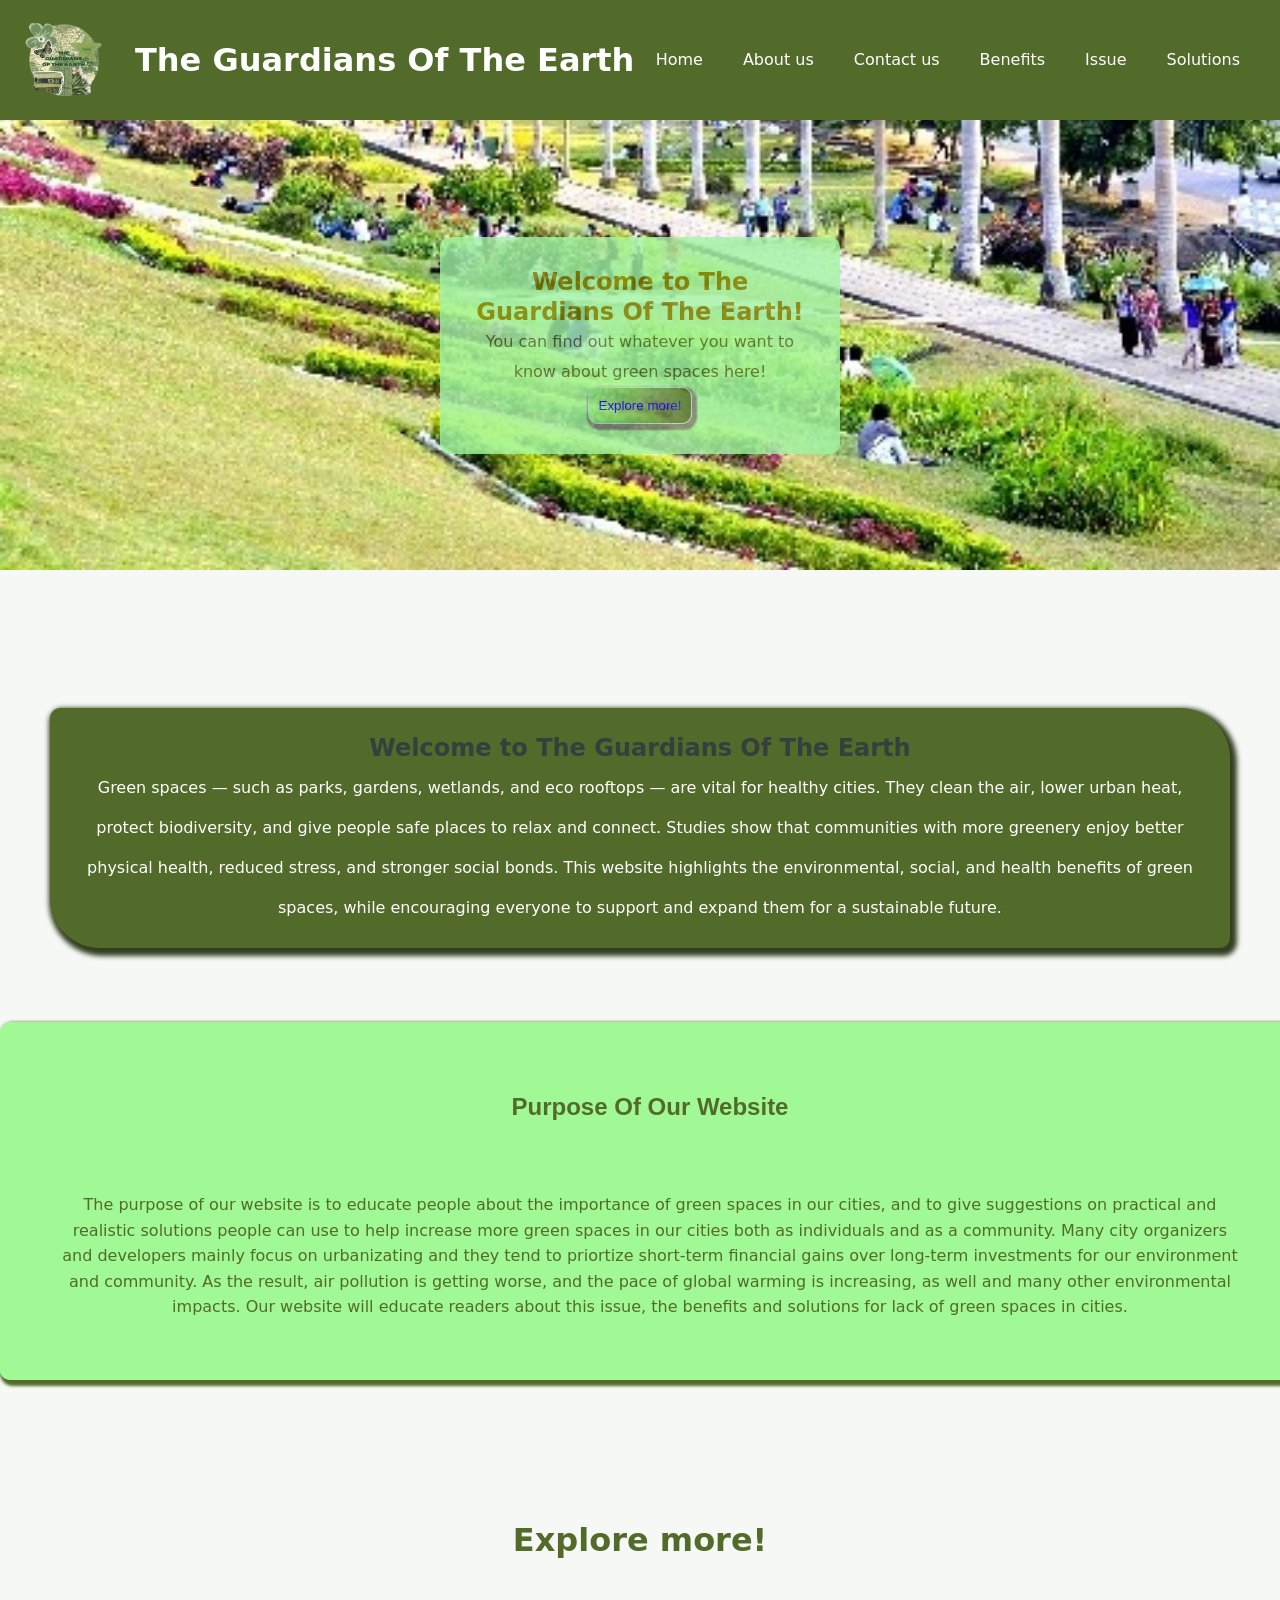
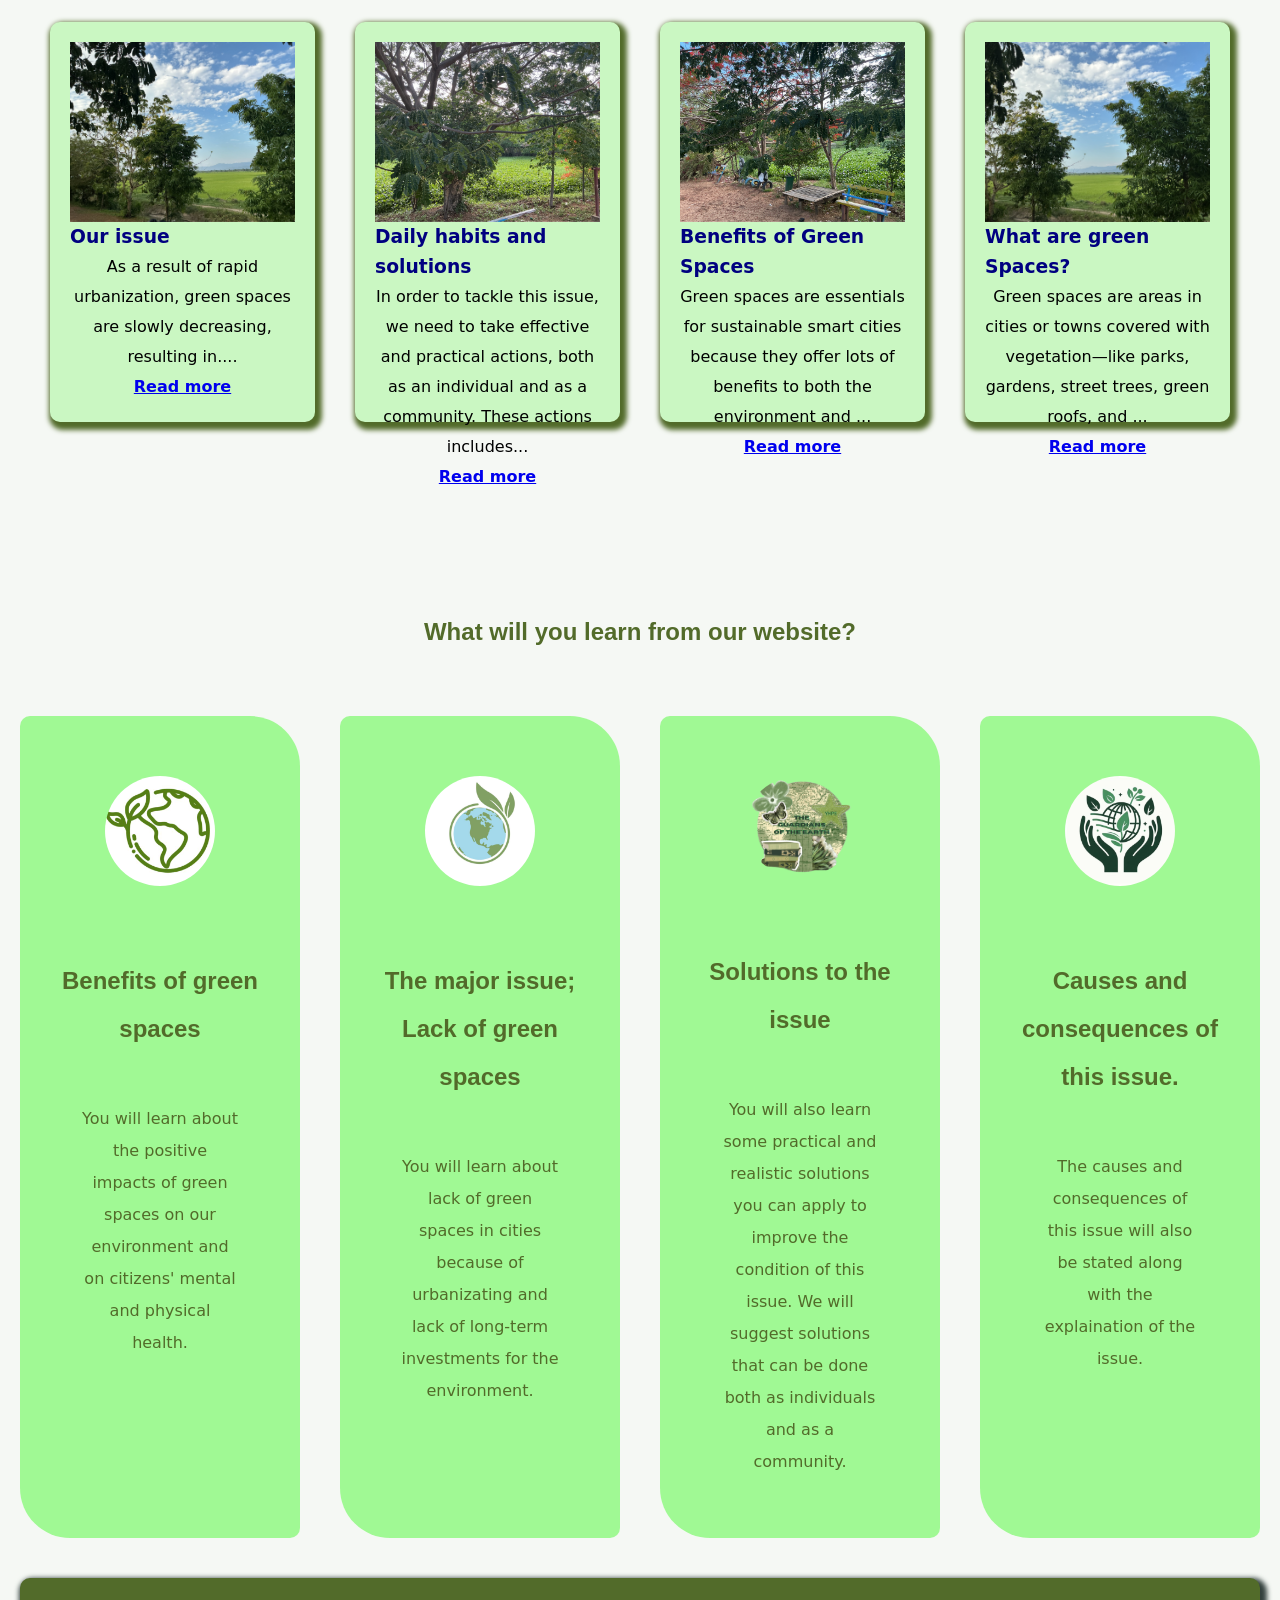
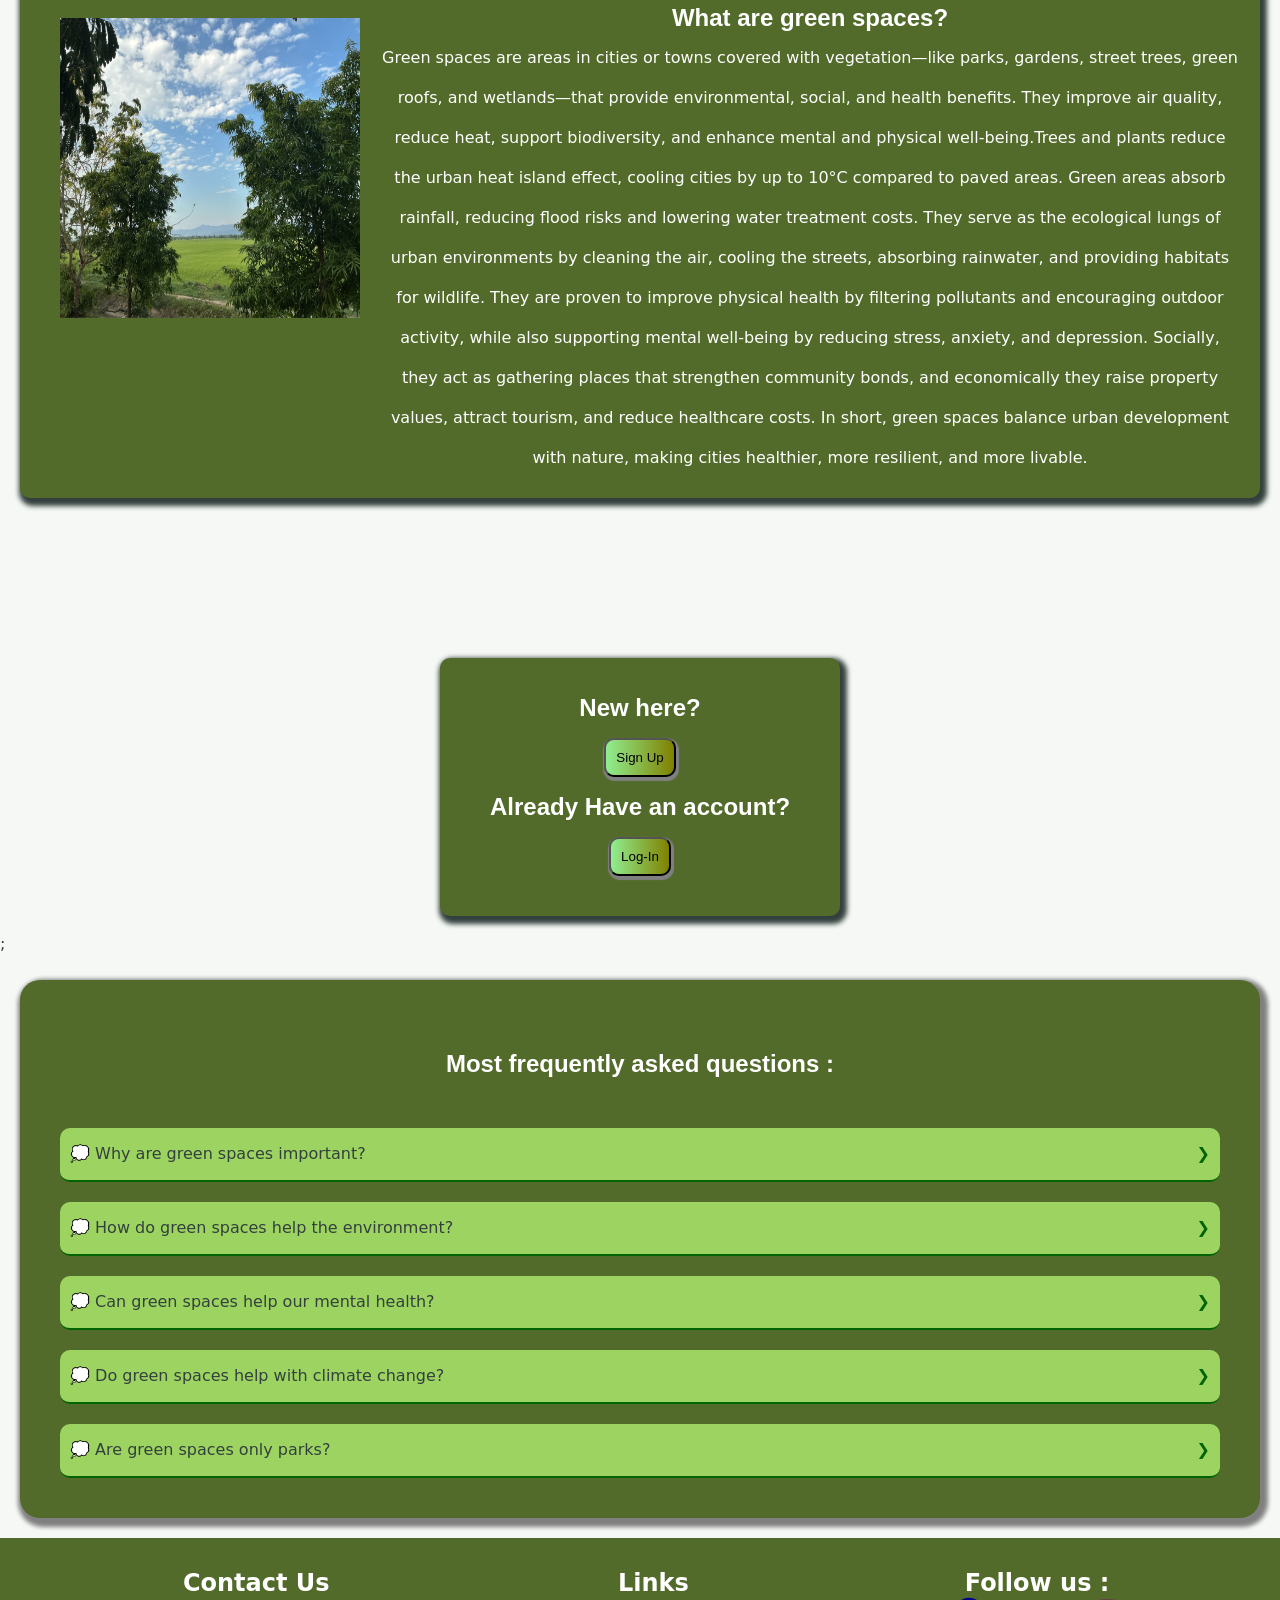
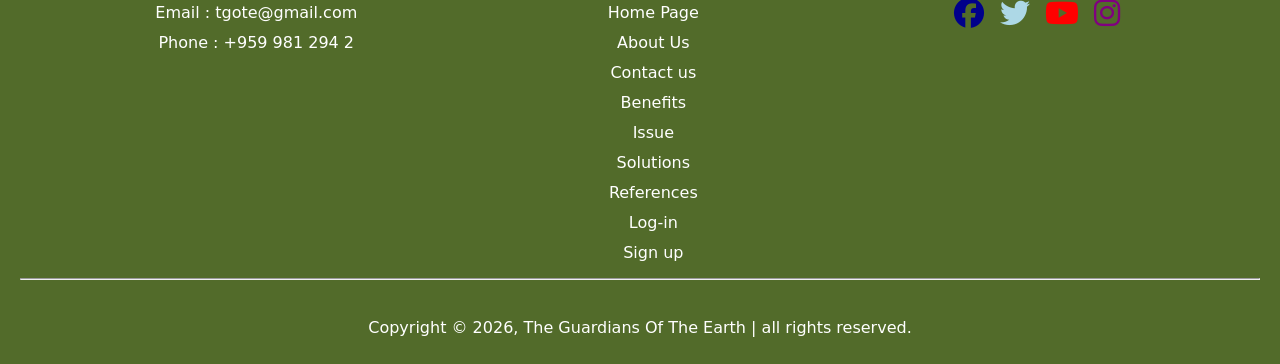
<file: index.html>
<!DOCTYPE html>
<html lang="en">
<head>
    <meta charset="UTF-8">
    <meta name="viewport" content="width=device-width, initial-scale=1.0">
    <title>Home Page</title>
    <link rel="stylesheet" href="style.css">
    <link rel="stylesheet" href="https://cdnjs.cloudflare.com/ajax/libs/font-awesome/6.5.0/css/all.min.css">
</head>
<body>
    <!--Header-->
    <div class="header">
        <div class="header-logo">
            <img src="images/Screenshot_2026-05-04_095902-removebg-preview.png" alt="logo">
            <h1>The Guardians Of The Earth</h1>
        </div>
        <!--Hamburger menu, checkbox-->
        <input type="checkbox" id="menu-check">
        <label for="menu-check" class="header-menu-icon">☰</label>
        <!--Hamburger menu ends-->
        <ul class="header-menu" type="none">
            <li><a href="#">Home</a></li>
            <li><a href="about_us.html">About us</a></li>
            <li><a href="contact_us.html">Contact us</a></li>
            <li><a href="benefits.html">Benefits</a></li>
            <li><a href="issue.html">Issue</a></li>
            <li><a href="daily_habits.html">Solutions</a></li>
        </ul>
    </div>
    <!--Header end-->
    <!--Content-->
    <div class="homepage-hero-container">
        <div class="homepage-hero-content">
            <h2>Welcome to The Guardians Of The Earth!</h2>
            <p>You can find out whatever you want to know about green spaces here! </p>
            <button><a href="#homepage-article">Explore more!</a></button>

        </div>
    </div>
    <br>
    <br>
    <br>
    <br>
    <div class="homepage-content">
        <section class="homepage-section">
            <article class="homepage-article" id="homepage-article">
                <h2>Welcome to The Guardians Of The Earth</h2>
                <p>Green spaces — such as parks, gardens, wetlands, and eco rooftops — are vital for healthy cities. They clean the air, lower urban heat, protect biodiversity, and give people safe places to relax and connect. Studies show that communities with more greenery enjoy better physical health, reduced stress, and stronger social bonds. This website highlights the environmental, social, and health benefits of green spaces, while encouraging everyone to support and expand them for a sustainable future.</p>
            </article>
        </section>
        <br>
        <br>
        <div class="homepage-container-ttp">
            <h2>Purpose Of Our Website</h2>
            <p>The purpose of our website is to educate people about the importance of green spaces in our cities, and to give suggestions on practical and realistic solutions people can use to help increase more green spaces in our cities both as individuals and as a community. Many city organizers and developers mainly focus on urbanizating and they tend to priortize short-term financial gains over long-term investments for our environment and community. As the result, air pollution is getting worse, and the pace of global warming is increasing, as well and many other environmental impacts. Our website will educate readers about this issue, the benefits and solutions for lack of green spaces in cities. 
            </p>
        </div>
        <br>
        <br>
        <br>
        <br>
        <h2 class="homepage-h2">Explore more!</h2>
        <div class="homepage-container-two">
            <!--<figure class="homepage-card">
            <img src="images/Image (32).jpg" alt="dd">
            <h2>Our issue</h2>
            <p>As a result of rapid urbanization, green spaces are slowly decreasing, resulting in...</p> <a href="issue.html"><h4>Read more</h4></a>
            </figure>-->
            <figure class="homepage-card">
            <img src="images/Image (32).jpg" alt="dd">
            <h3>Our issue</h3>
            <p>As a result of rapid urbanization, green spaces are slowly decreasing, resulting in....</p><a href="daily_habits.html"><h4>Read more</h4></a>
            </figure>

            <figure class="homepage-card">
            <img src="images/Image (33).jpg" alt="dd">
            <h3>Daily habits and solutions</h3>
            <p>In order to tackle this issue, we need to take effective and practical actions, both as an individual and as a community. These actions includes...</p><a href="daily_habits.html"><h4>Read more</h4></a>
            </figure>
            <figure class="homepage-card">
            <img src="images/Image (34).jpg" alt="dd">
            <h3>Benefits of Green Spaces</h3>
            <p>Green spaces are essentials for sustainable smart cities because they offer lots of benefits to both the environment and ...</p><a href="benefits.html"><h4>Read more</h4></a>
            </figure>
            <figure class="homepage-card">
            <img src="images/Image (35).jpg" alt="dd">
            <h3>What are green Spaces?</h3>
            <p>Green spaces are areas in cities or towns covered with vegetation—like parks, gardens, street trees, green roofs, and ...</p> <a href="#Greenspaces"><h4>Read more</h4></a>
            </figure>
        </div>
    
        <br>
        <br>
        <br>
        <h2 class="homepage-h2ppw">What will you learn from our website?</h2>
        <div class="homepage-what-to-learn">
            <div class="homepage-cntnr">
                <img src="images/4cc4e917861b409204b0380901e0822b.jpg" alt="bb">
                <h2>Benefits of green spaces</h2>
                <p>You will learn about the positive impacts of green spaces on our environment and on citizens' mental and physical health.</p>
            </div>
            <div class="homepage-cntnr">
                <img src="images/b9c0c544c644a81f8c764bc8c7547c2f.jpg" alt="11">
                <h2>The major issue; Lack of green spaces</h2>
                <p>You will learn about lack of green spaces in cities because of urbanizating and lack of long-term investments for the environment. </p>
            </div>
            <div class="homepage-cntnr">
                <img src="images/Screenshot_2026-05-04_095902-removebg-preview.png" alt="uu">
                <h2>Solutions to the issue</h2>
                <p>You will also learn some practical and realistic solutions you can apply to improve the condition of this issue. We will suggest solutions that can be done both as individuals and as a community.</p>
            </div>
            <div class="homepage-cntnr">
                <img src="images/db2316dee599c549f41bbc6042e38717.jpg" alt="dd">
                <h2>Causes and consequences of this issue.</h2>
                <p>The causes and consequences of this issue will also be stated along with the explaination of the issue.</p>
            </div>
        </div>
        <div class="homepage-container">
            <a href="images/Screenshot_2026-05-04_095902-removebg-preview.png"><img src="images/Image (35).jpg" alt="dd"></a>
            <h2 id="Intro">What are green spaces?</h2>
            <p>Green spaces are areas in cities or towns covered with vegetation—like parks, gardens, street trees, green roofs, and wetlands—that provide environmental, social, and health benefits. They improve air quality, reduce heat, support biodiversity, and enhance mental and physical well-being.Trees and plants reduce the urban heat island effect, cooling cities by up to 10°C compared to paved areas.  Green areas absorb rainfall, reducing flood risks and lowering water treatment costs. They serve as the ecological lungs of urban environments by cleaning the air, cooling the streets, absorbing rainwater, and providing habitats for wildlife. They are proven to improve physical health by filtering pollutants and encouraging outdoor activity, while also supporting mental well‑being by reducing stress, anxiety, and depression. Socially, they act as gathering places that strengthen community bonds, and economically they raise property values, attract tourism, and reduce healthcare costs. In short, green spaces balance urban development with nature, making cities healthier, more resilient, and more livable.    <p>
        
        </div>
        <br>
        <br>
        <br>
        <br>
        <div class="homepage-login-wrapper">
            <div class="homepage-container homepage-log-in">
                <h2>New here?</h2>
                <a href="register.html"><button class="homepage-button">Sign Up</button></a>
                <h2>Already Have an account?</h2>
                <a href="sign_in.html"><button class="homepage-button">Log-In</button></a>
            </div>
        </div>


        
        <!--<h2 class="aboutus-h2">Our DQ and EQ</h2>
        <div class="aboutus-big-container">
            <div class="aboutus-container">
            <h2>OUR DQ</h2>
            <p>How can we, as Year 7 Morado students, design an informative, engaging website for the local community to raise awareness about urban sustainability issues and support a cleaner, greener, healthier, and more sustainable smart city?</p>

            </div>
            <div class="aboutus-container">
            <h2>OUR EQ</h2>
            <p>Lorem ipsum dolor sit amet consectetur adipisicing elit. Eos delectus eius id itaque. Labore ipsum ipsa et voluptatibus tempore eos atque nulla omnis magnam officiis ad beatae, expedita iste. Adipisci?</p>
            </div>
        </div>-->;
        <div class="homepage-faq-container">
            <div class="homepage-faq">
                <h2>Most frequently asked questions : </h2>
                <details>
                    <summary>💭 Why are green spaces important?</summary>
                    <p>They serve as the ecological lungs of urban environments by cleaning the air, cooling the streets, absorbing rainwater, and providing habitats for wildlife. They are proven to improve physical health by filtering pollutants and encouraging outdoor activity, while also supporting mental well‑being by reducing stress, anxiety, and depression.</p>
                </details>
                <details>
                    <summary>💭 How do green spaces help the environment?</summary>
                    <p>Green spaces help the environment by absorbing carbon oxide, releasing oxygen, reducing the risks of flooding by absorbing rainwater and cooling down the environment naturally.</p>
                </details>
                <details>
                    <summary>💭 Can green spaces help our mental health?</summary>
                    <p>Yes, it's proven that green spaces can reduce anxiety, stress, sadness and help make people feel calmer, happier and in a better mood.</p>
                </details>
                <details>
                    <summary>💭 Do green spaces help with climate change?</summary>
                    <p>Yes, green spces can help with climate change by absorbing green house gases, releasing oxygen and cooling down the surrounding. This helps reduce urban heat island effects.</p>
                </details>
                <details>
                    <summary>💭 Are green spaces only parks?</summary>
                     <p>No, green spaces include rooftop gardens, mini parks, roadside trees, eco-friendly bus stops, etc. Any spaces with greenery can be considered as green spaces.</p>
                </details>
            </div>
        </div>
    </div>
    <!--Footer start-->
    <div class="footer">
        <div class="footer-container">
            <div class="footer-content">
                <h2>Contact Us</h2>
                <p>Email : <a href=" ">tgote@gmail.com</a></p>
                <p>Phone : +959 981 294 2</p>
            </div>
            <div class="footer-links">
                <h2>Links</h2>
                <ul type="none">
                    <li><a href="#Greenspaces">Home Page</a></li>
                    <li><a href="about_us.html">About Us</a></li>
                    <li><a href="contact_us.html">Contact us</a></li>
                    <li><a href="benefits.html">Benefits</a></li>
                    <li><a href="issue.html">Issue</a></li>
                    <li><a href="daily_habits.html">Solutions</a></li>
                    <li><a href="references.html">References</a></li>
                    <li><a href="sign_in.html">Log-in</a></li>
                    <li><a href="register.html">Sign up</a></li>
                </ul>
            </div>
            <div class="footer-icons">
                <h2>Follow us : </h2>
                <a href="#" class="ft-facebook"><i class="fab fa-facebook"></i></a>
                <a href="#" class="ft-twitter"><i class="fab fa-twitter"></i></a>
                <a href="#" class="ft-youtube"><i class="fab fa-youtube"></i></a>
                <a href="#" class="ft-instagram"><i class="fab fa-instagram"></i></a>
            </div>
        </div>
        <hr>
        <br>
        <p>Copyright &copy; 2026, The Guardians Of The Earth | all rights reserved.</p>
    </div>

</body>
</html>
</file>
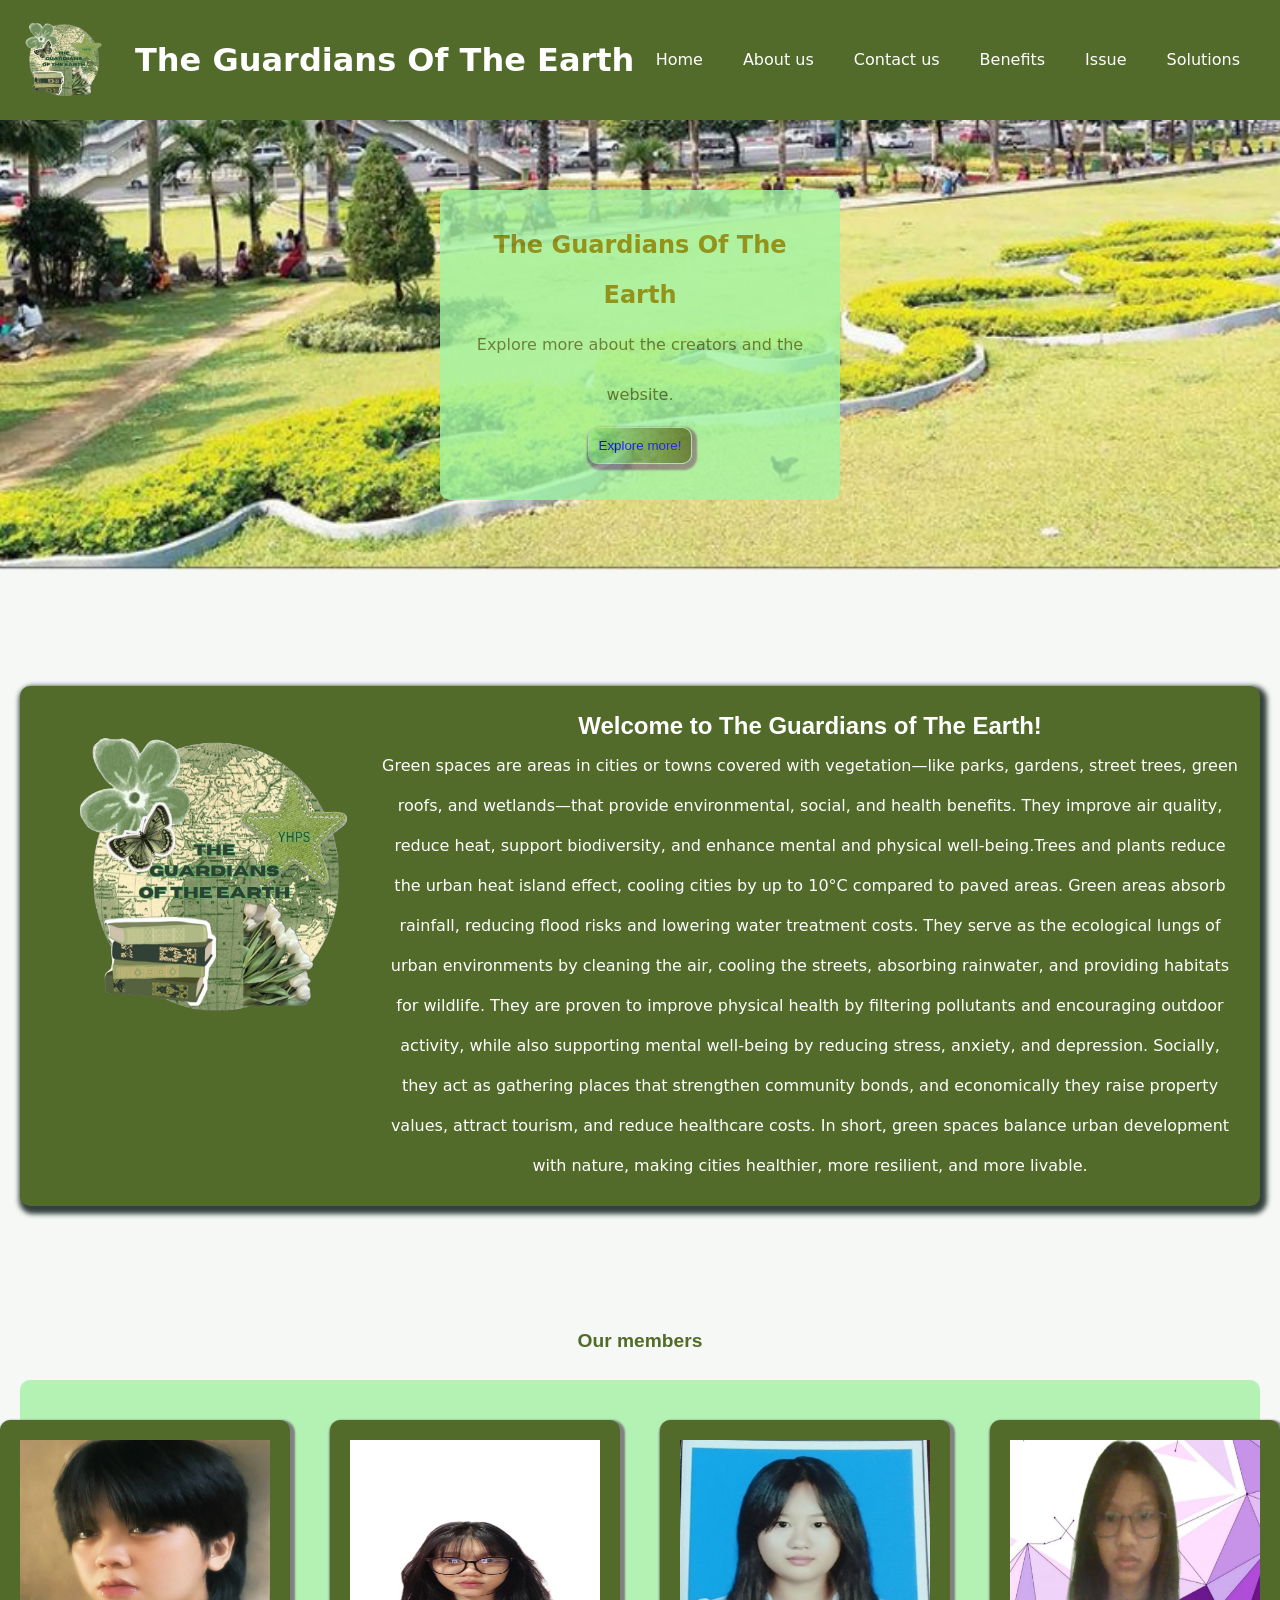
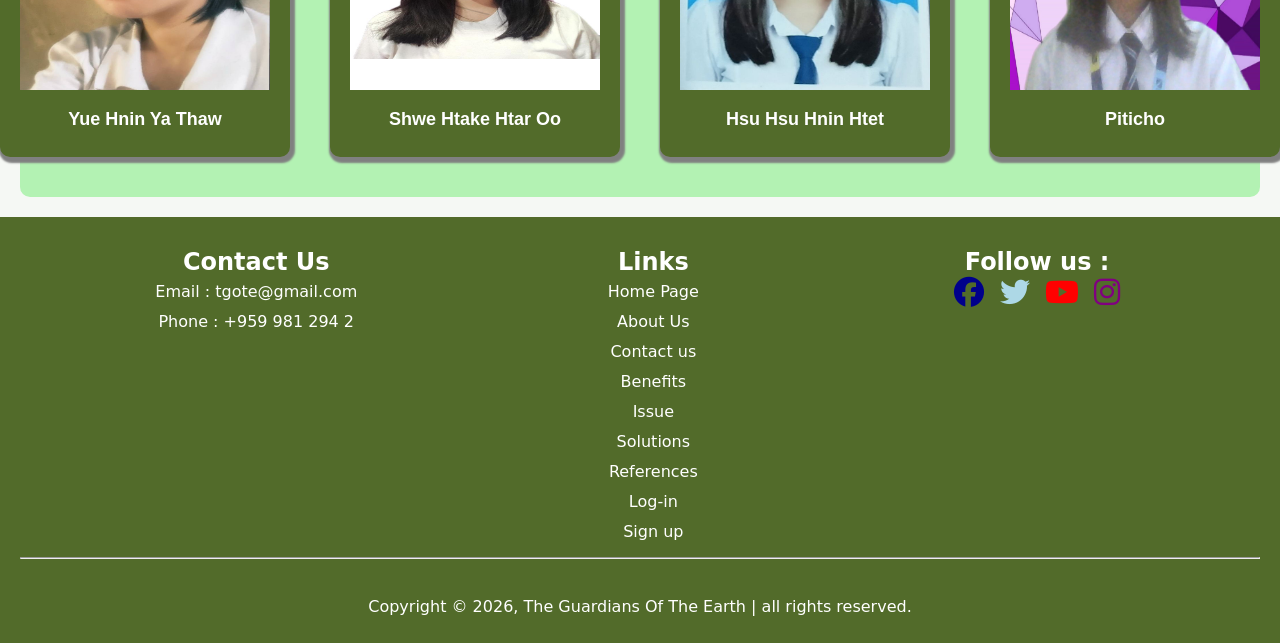
<file: about_us.html>
<!DOCTYPE html>
<html lang="en">
<head>
    <meta charset="UTF-8">
    <meta name="viewport" content="width=device-width, initial-scale=1.0">
    <title>About Us</title>
    <link rel="stylesheet" href="style.css">
    <link rel="stylesheet" href="https://cdnjs.cloudflare.com/ajax/libs/font-awesome/6.5.0/css/all.min.css">
</head>
<body>
    <!--Header-->
    <div class="header">
        <div class="header-logo">
            <img src="images/Screenshot_2026-05-04_095902-removebg-preview.png" alt="logo">
            <h1>The Guardians Of The Earth</h1>
        </div>
        <!--Hamburger menu, checkbox-->
        <input type="checkbox" id="menu-check">
        <label for="menu-check" class="header-menu-icon">☰</label>
        <!--Hamburger menu ends-->
        <ul class="header-menu" type="none">
            <li><a href="index.html">Home</a></li>
            <li><a href="about_us.html">About us</a></li>
            <li><a href="contact_us.html">Contact us</a></li>
            <li><a href="benefits.html">Benefits</a></li>
            <li><a href="issue.html">Issue</a></li>
            <li><a href="daily_habits.html">Solutions</a></li>
        </ul>
    </div>
    <!--Header end-->
    <!--Content-->
    <div class="au-hero-container">
        <div class="au-hero-content">
            <h2>The Guardians Of The Earth</h2>
            <p>Explore more about the creators and the website. </p>
            <button><a href="#Intro">Explore more!</a></button>

        </div>
    </div>
    <br>
    <br>
    <br>
    <div class="au-content">
        <div class="au-container">
            <a href="images/Screenshot_2026-05-04_095902-removebg-preview.png"><img src="images/Screenshot_2026-05-04_095902-removebg-preview.png" alt="dd"></a>
            <h2 id="Intro">Welcome to The Guardians of The Earth!</h2>
            <p>Green spaces are areas in cities or towns covered with vegetation—like parks, gardens, street trees, green roofs, and wetlands—that provide environmental, social, and health benefits. They improve air quality, reduce heat, support biodiversity, and enhance mental and physical well-being.Trees and plants reduce the urban heat island effect, cooling cities by up to 10°C compared to paved areas.  Green areas absorb rainfall, reducing flood risks and lowering water treatment costs. They serve as the ecological lungs of urban environments by cleaning the air, cooling the streets, absorbing rainwater, and providing habitats for wildlife. They are proven to improve physical health by filtering pollutants and encouraging outdoor activity, while also supporting mental well‑being by reducing stress, anxiety, and depression. Socially, they act as gathering places that strengthen community bonds, and economically they raise property values, attract tourism, and reduce healthcare costs. In short, green spaces balance urban development with nature, making cities healthier, more resilient, and more livable.    <p>
        </div>
        <br>
        <br>
        <br>
    
        <h2 class="au-jj">Our members</h2>
        <div class="au-members">
            <div class="au-member-card">
                <img src="images/Yue Hnin.jpg" alt="yhyt">
                <h4>Yue Hnin Ya Thaw</h4>
            </div>
            <div class="au-member-card">
                <img src="images/Media (8).jpg" alt="shho">
                <h4>Shwe Htake Htar Oo</h4>
            </div>
            <div class="au-member-card">
                <img src="images/Hsu Hsu Hnin Htet.jpg" alt="hhhh">
                <h4>Hsu Hsu Hnin Htet</h4>
            </div>
            <div class="au-member-card">
                <img src="images/Piticho.png" alt="piticho">
                <h4>Piticho</h4>
            </div>
        </div>
    </div>
    </div>
    <!--Footer start-->
    <div class="footer">
        <div class="footer-container">
            <div class="footer-content">
                <h2>Contact Us</h2>
                <p>Email : <a href=" ">tgote@gmail.com</a></p>
                <p>Phone : +959 981 294 2</p>
            </div>
            <div class="footer-links">
                <h2>Links</h2>
                <ul type="none">
                    <li><a href="#Greenspaces">Home Page</a></li>
                    <li><a href="about_us.html">About Us</a></li>
                    <li><a href="contact_us.html">Contact us</a></li>
                    <li><a href="benefits.html">Benefits</a></li>
                    <li><a href="issue.html">Issue</a></li>
                    <li><a href="daily_habits.html">Solutions</a></li>
                    <li><a href="references.html">References</a></li>
                    <li><a href="sign_in.html">Log-in</a></li>
                    <li><a href="register.html">Sign up</a></li>
                </ul>
            </div>
            <div class="footer-icons">
                <h2>Follow us : </h2>
                <a href="#" class="ft-facebook"><i class="fab fa-facebook"></i></a>
                <a href="#" class="ft-twitter"><i class="fab fa-twitter"></i></a>
                <a href="#" class="ft-youtube"><i class="fab fa-youtube"></i></a>
                <a href="#" class="ft-instagram"><i class="fab fa-instagram"></i></a>
            </div>
        </div>
        <hr>
        <br>
        <p>Copyright &copy; 2026, The Guardians Of The Earth | all rights reserved.</p>
    </div>

</body>
</html>
</file>
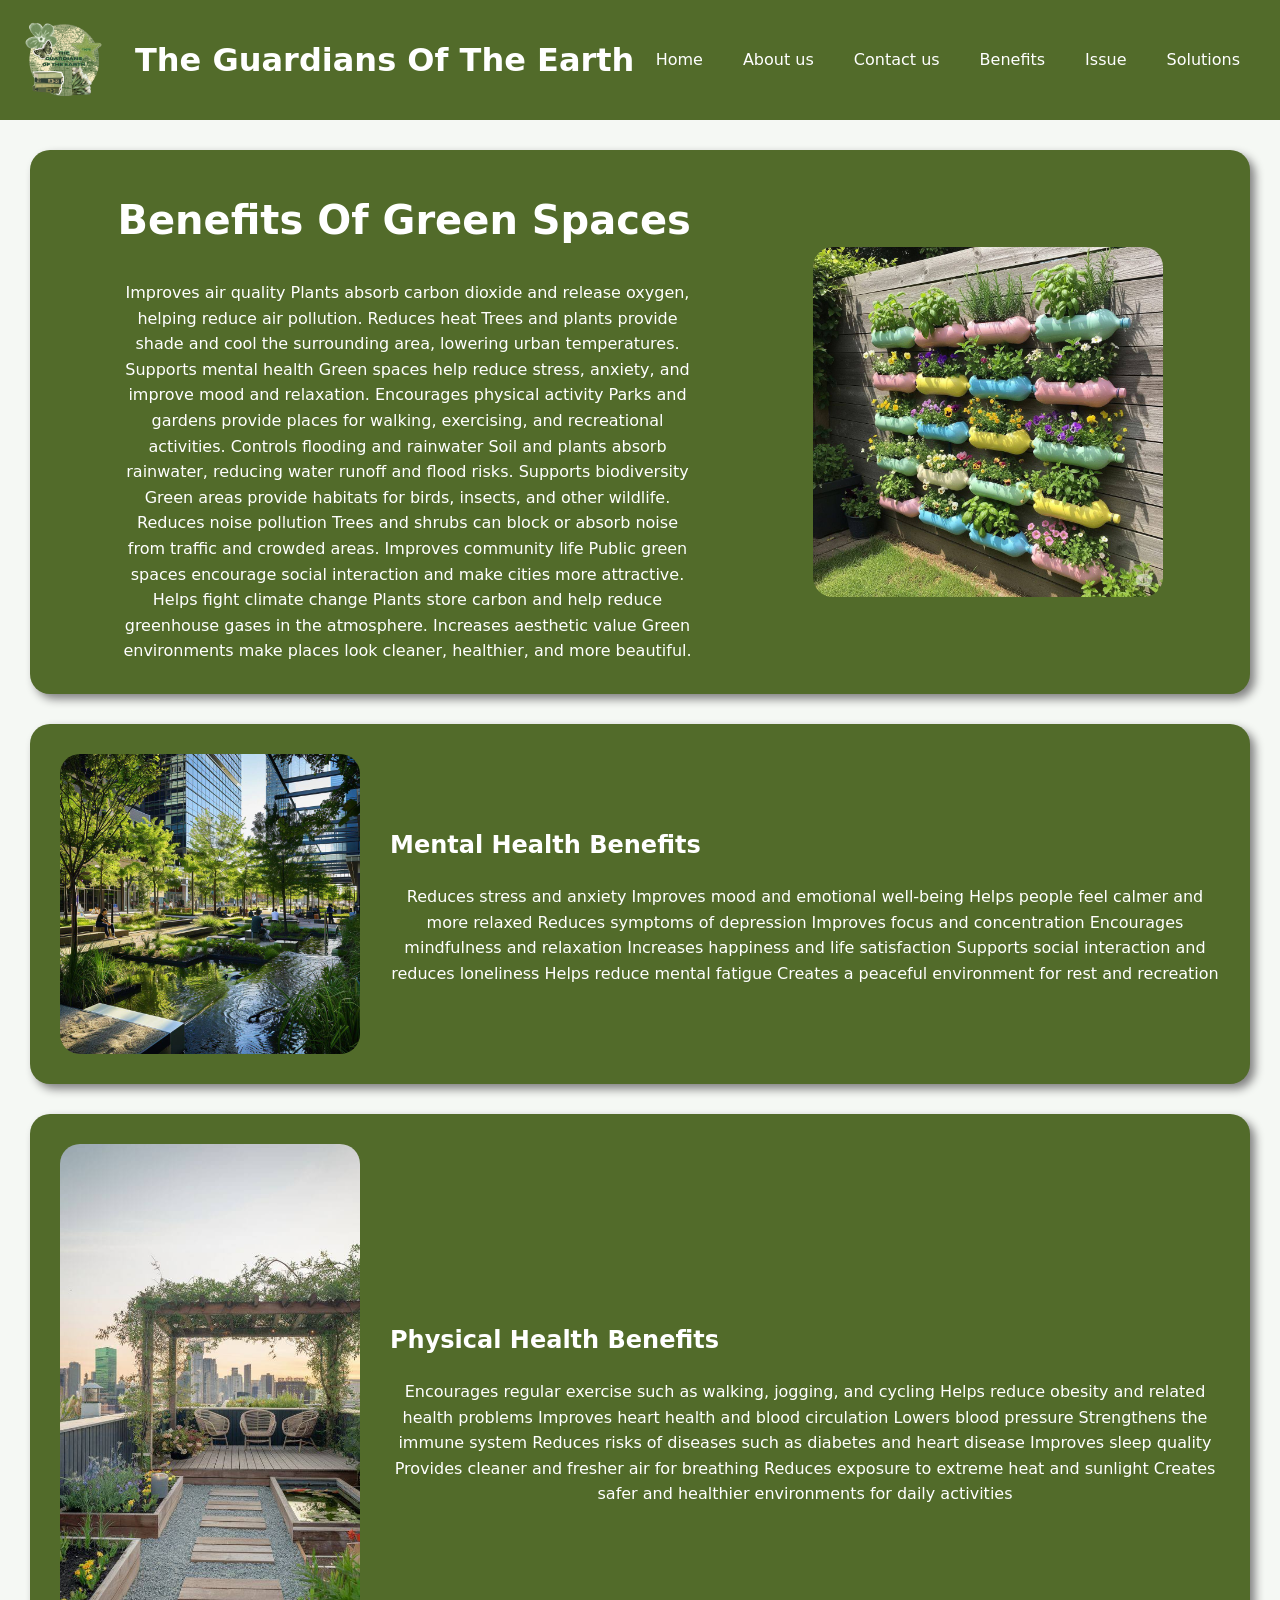
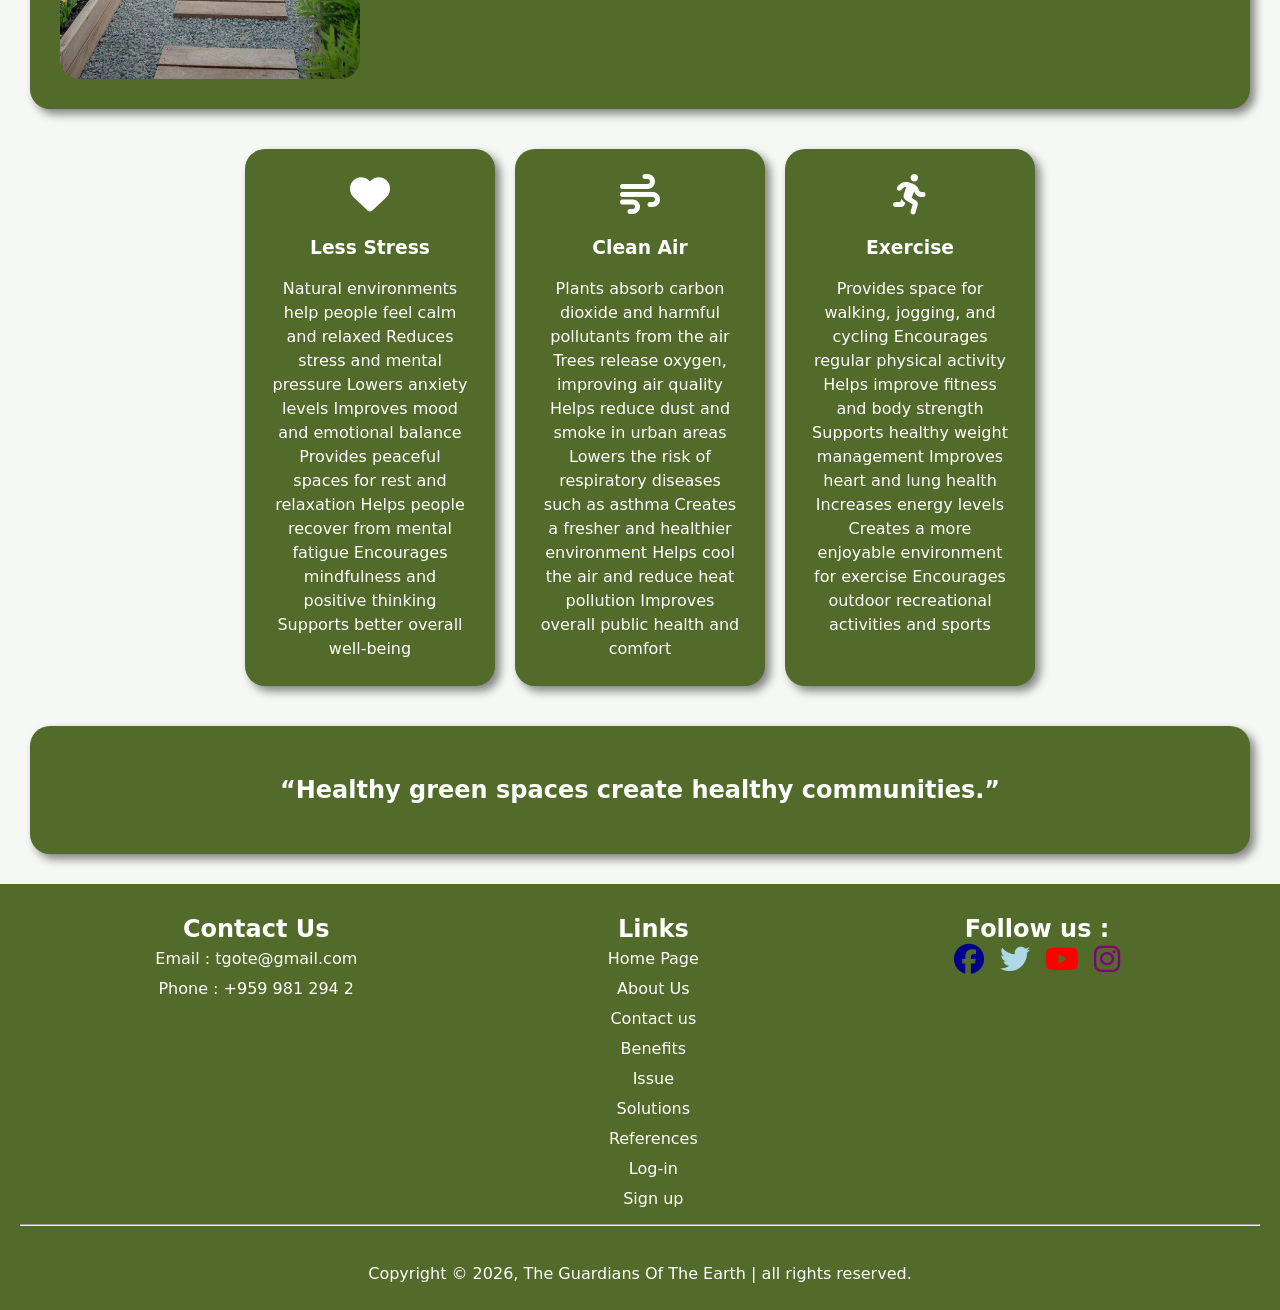
<file: benefits.html>
<!DOCTYPE html>
<html lang="en">
<head>
<meta charset="UTF-8">
<meta name="viewport" content="width=device-width, initial-scale=1.0">
 
    <title>Benefits Of Green Spaces</title>
 
    <link rel="stylesheet" href="style.css">
 
    <link rel="stylesheet"
    href="https://cdnjs.cloudflare.com/ajax/libs/font-awesome/6.5.1/css/all.min.css">
</head>
 
<body>
 
    <!--Header-->
 
<div class="header">
 
<div class="header-logo">
 
<img src="images/Screenshot_2026-05-04_095902-removebg-preview.png" alt="logo">
<h1>The Guardians Of The Earth</h1>
 
</div>
<!--Hamburger menu, checkbox-->
 
<input type="checkbox" id="menu-check">
<label for="menu-check" class="header-menu-icon">☰</label>
 
<!--Hamburger menu ends-->
 
<ul class="header-menu" type="none">
<li><a href="index.html">Home</a></li>
 
<li><a href="about_us.html">About us</a></li>
 
<li><a href="contact_us.html">Contact us</a></li>
 
<li><a href="benefits.html">Benefits</a></li>
 
<li><a href="issue.html">Issue</a></li>
 
<li><a href="daily_habits.html">Solutions</a></li>
 
 
</ul>
 
</div>
 
<!--Header end-->
 
 
    <!-- Hero Section -->
<section class="benefits-hero">
 
        <div class="benefits-hero-text">
 
            <h1>Benefits Of Green Spaces</h1>
 
            <p>
Improves air quality
    Plants absorb carbon dioxide and release oxygen, helping reduce air pollution.
Reduces heat
    Trees and plants provide shade and cool the surrounding area, lowering urban temperatures.
Supports mental health
    Green spaces help reduce stress, anxiety, and improve mood and relaxation.
Encourages physical activity
    Parks and gardens provide places for walking, exercising, and recreational activities.
Controls flooding and rainwater
    Soil and plants absorb rainwater, reducing water runoff and flood risks.
Supports biodiversity
    Green areas provide habitats for birds, insects, and other wildlife.
Reduces noise pollution
    Trees and shrubs can block or absorb noise from traffic and crowded areas.
Improves community life
    Public green spaces encourage social interaction and make cities more attractive.
Helps fight climate change
    Plants store carbon and help reduce greenhouse gases in the atmosphere.
Increases aesthetic value
    Green environments make places look cleaner, healthier, and more beautiful.
</p>
 
        </div>
 
        <img src="images/photo_2026-05-28_23-42-05.jpg" alt="park image">
 
    </section>
 
    <!-- Mental Health -->
<section class="benefits-box">
 
        <img src="images/mental health.jpg" alt="mental health">
 
        <div>
 
            <h2>Mental Health Benefits</h2>
 
            <p>
        Reduces stress and anxiety
Improves mood and emotional well-being
Helps people feel calmer and more relaxed
Reduces symptoms of depression
Improves focus and concentration
Encourages mindfulness and relaxation
Increases happiness and life satisfaction
Supports social interaction and reduces loneliness
Helps reduce mental fatigue
Creates a peaceful environment for rest and recreation
</p>
 
        </div>
 
    </section>
 
    <!-- Physical Health -->
<section class="benefits-box reverse">
 
        <img src="images/Physical health.jpg" alt="exercise">
 
        <div>
 
            <h2>Physical Health Benefits</h2>
 
            <p>
Encourages regular exercise such as walking, jogging, and cycling
Helps reduce obesity and related health problems
Improves heart health and blood circulation
Lowers blood pressure
Strengthens the immune system
Reduces risks of diseases such as diabetes and heart disease
Improves sleep quality
Provides cleaner and fresher air for breathing
Reduces exposure to extreme heat and sunlight
Creates safer and healthier environments for daily activities
</p>
 
        </div>
 
    </section>
 
    <!-- Cards -->
<section class="benefits-cards">
 
        <div class="benefits-card">
 
            <i class="fa-solid fa-heart"></i>
 
            <h3>Less Stress</h3>
 
            <p>
Natural environments help people feel calm and relaxed
Reduces stress and mental pressure
Lowers anxiety levels
Improves mood and emotional balance
Provides peaceful spaces for rest and relaxation
Helps people recover from mental fatigue
Encourages mindfulness and positive thinking
Supports better overall well-being
 
        </div>
 
        <div class="benefits-card">
 
            <i class="fa-solid fa-wind"></i>
 
            <h3>Clean Air</h3>
 
            <p>
Plants absorb carbon dioxide and harmful pollutants from the air
Trees release oxygen, improving air quality
Helps reduce dust and smoke in urban areas
Lowers the risk of respiratory diseases such as asthma
Creates a fresher and healthier environment
Helps cool the air and reduce heat pollution
Improves overall public health and comfort
</p>
 
        </div>
 
        <div class="benefits-card">
 
            <i class="fa-solid fa-person-running"></i>
 
            <h3>Exercise</h3>
 
            <p>
               Provides space for walking, jogging, and cycling
Encourages regular physical activity
Helps improve fitness and body strength
Supports healthy weight management
Improves heart and lung health
Increases energy levels
Creates a more enjoyable environment for exercise
Encourages outdoor recreational activities and sports
</p>
 
        </div>
 
    </section>
 
    <!-- Quote -->
<section class="benefits-quote">
 
        <h2>
            “Healthy green spaces create healthy communities.”
</h2>
 
    </section>
 
<!--Footer start-->
 
<div class="footer">
 
<div class="footer-container">
 
<div class="footer-content">
    <h2>Contact Us</h2>
 
<p>Email : <a href=" ">tgote@gmail.com</a></p>
 
<p>Phone : +959 981 294 2</p>
 
</div>
 
<div class="footer-links">
 
<h2>Links</h2>
 
<ul type="none">
    <li><a href="#Greenspaces">Home Page</a></li>
    <li><a href="about_us.html">About Us</a></li>
    <li><a href="contact_us.html">Contact us</a></li>
    <li><a href="benefits.html">Benefits</a></li>
    <li><a href="issue.html">Issue</a></li>
    <li><a href="daily_habits.html">Solutions</a></li>
    <li><a href="references.html">References</a></li>
    <li><a href="sign_in.html">Log-in</a></li>
    <li><a href="register.html">Sign up</a></li>
 
</ul>
 
</div>
 
<div class="footer-icons">
 
<h2>Follow us : </h2>
 
<a href="#" class="ft-facebook"><i class="fab fa-facebook"></i></a>
 
<a href="#" class="ft-twitter"><i class="fab fa-twitter"></i></a>
 
<a href="#" class="ft-youtube"><i class="fab fa-youtube"></i></a>
 
<a href="#" class="ft-instagram"><i class="fab fa-instagram"></i></a>
</div>
 
</div>
<hr>
<br>
<p>Copyright &copy; 2026, The Guardians Of The Earth | all rights reserved.</p>
 
</div>
</file>
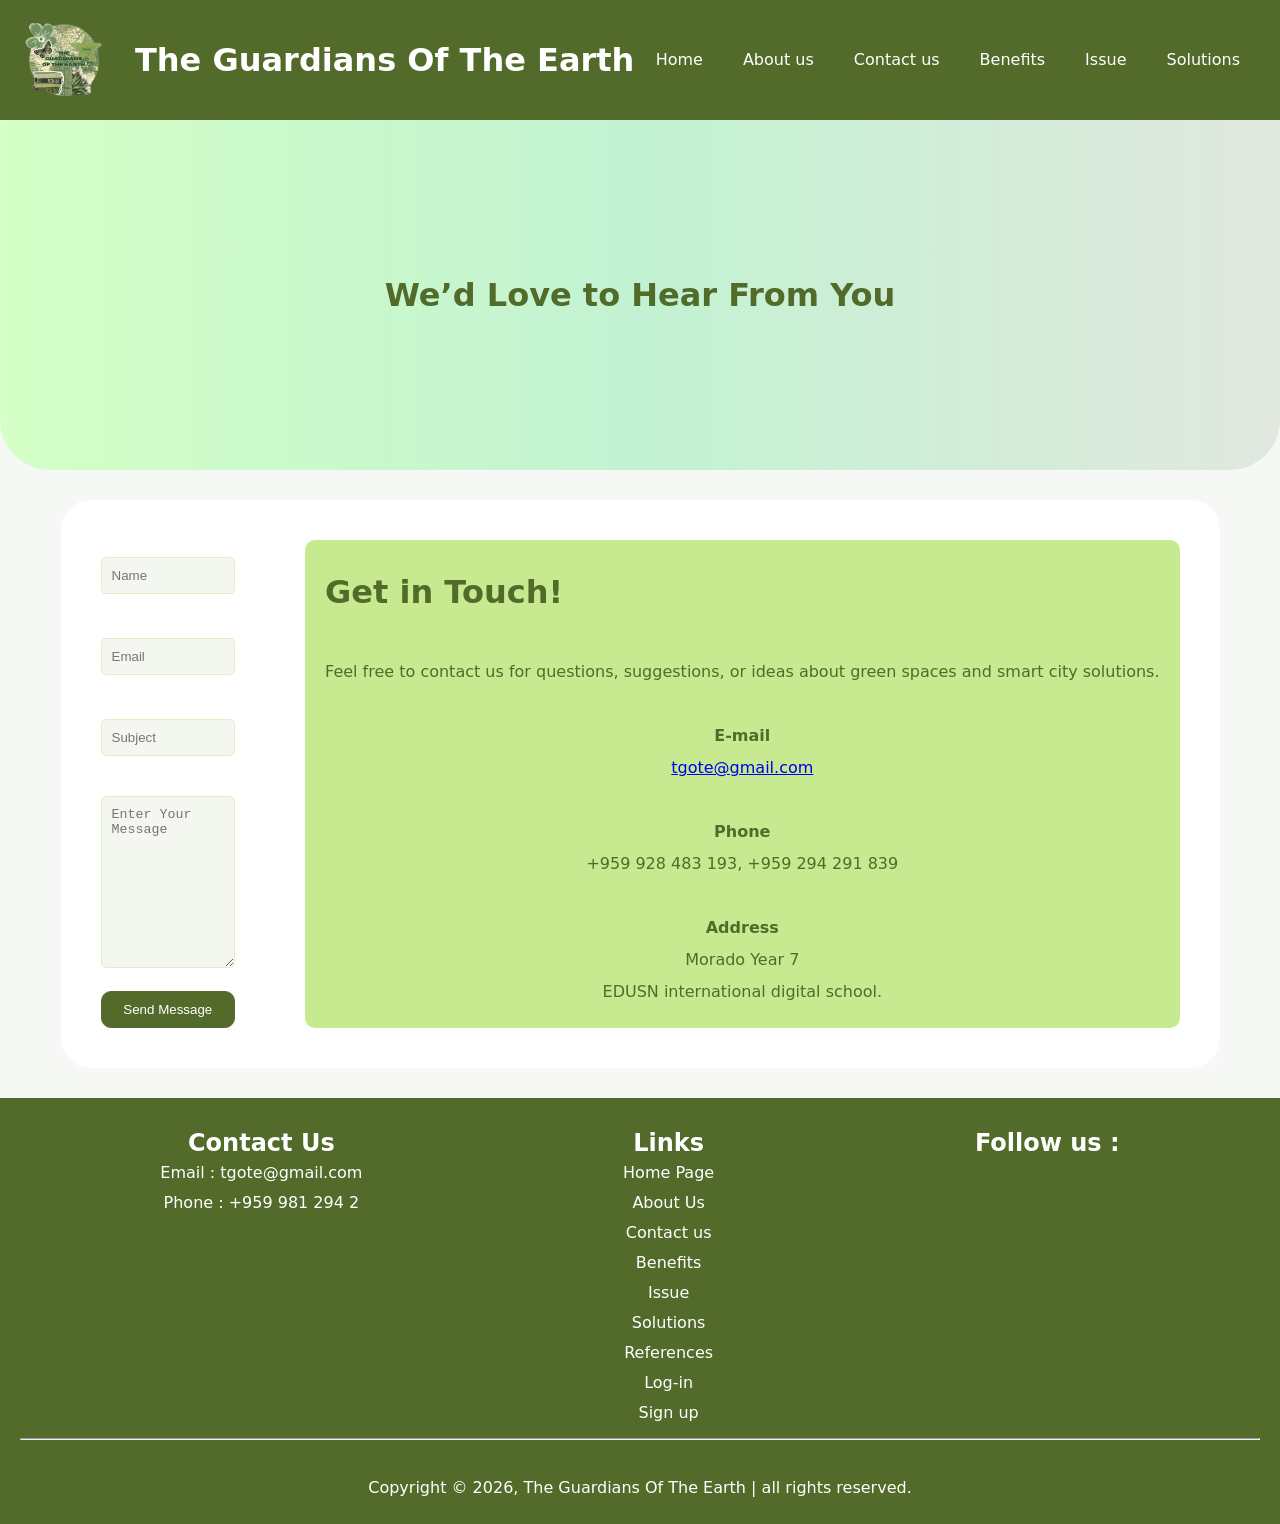
<file: contact_us.html>
<!DOCTYPE html>
<html lang="en">
<head>
    <meta charset="UTF-8">
    <meta name="viewport" content="width=device-width, initial-scale=1.0">
    <title>Contact Us</title>
    <link rel="stylesheet" href="style.css">
    
</head>
<body>
    <!--Header-->
    <div class="header">
        <div class="header-logo">
            <img src="images/Screenshot_2026-05-04_095902-removebg-preview.png" alt="logo">
            <h1>The Guardians Of The Earth</h1>
        </div>
        <!--Hamburger menu, checkbox-->
        <input type="checkbox" id="menu-check">
        <label for="menu-check" class="header-menu-icon">☰</label>
        <!--Hamburger menu ends-->
        <ul class="header-menu" type="none">
            <li><a href="index.html">Home</a></li>
            <li><a href="about_us.html">About us</a></li>
            <li><a href="contact_us.html">Contact us</a></li>
            <li><a href="benefits.html">Benefits</a></li>
            <li><a href="issue.html">Issue</a></li>
            <li><a href="daily_habits.html">Solutions</a></li>
        </ul>
    </div>
    <!--hero-->  
    <div class="contact_hero_container">
        <div class="contact_hero_content">
            <h1>We’d Love to Hear From You</h1>
        </div>
    </div>
    <!--Main Content-->
    <div class="ad-container">  
        <div class="address-mail">
            <div class="mail">
                <form>
                    <input type="text" placeholder="Name" size="50px" required><br><br>
                    <input type="email" placeholder="Email" size="50px" required><br><br>
                    <input type="text" placeholder="Subject" size="50px"><br><br>
                    <textarea rows="10" placeholder="Enter Your Message" cols="50" required></textarea><br>
                    <button  class="form-btn" type="submit">Send Message</button>
                </form>
            </div>
 
            <div class="contact-address">
            <h1>Get in Touch!</h1><br>
            <p>Feel free to contact us for questions, suggestions, or ideas about green spaces and smart city solutions.</p><br>
            <p><b>E-mail</b></p>
            <p><a href="#">tgote@gmail.com</a></p><br>
            <p><b>Phone</b></p>  
            <p>+959 928 483 193, +959 294 291 839 </p> <br>
            <p><b>Address</b></p>    
            <p>Morado Year 7 </p>    
            <p>EDUSN international digital school.</p>
        </div>
        </div>
    </div>
    <!--Footer start-->
    <div class="footer">
        <div class="footer-container">
            <div class="footer-content">
                <h2>Contact Us</h2>
                <p>Email : <a href=" ">tgote@gmail.com</a></p>
                <p>Phone : +959 981 294 2</p>
            </div>
            <div class="footer-links">
                <h2>Links</h2>
                <ul type="none">
                    <li><a href="#Greenspaces">Home Page</a></li>
                    <li><a href="about_us.html">About Us</a></li>
                    <li><a href="contact_us.html">Contact us</a></li>
                    <li><a href="benefits.html">Benefits</a></li>
                    <li><a href="issue.html">Issue</a></li>
                    <li><a href="daily_habits.html">Solutions</a></li>
                    <li><a href="references.html">References</a></li>
                    <li><a href="sign_in.html">Log-in</a></li>
                    <li><a href="register.html">Sign up</a></li>
                </ul>
            </div>
            <div class="footer-icons">
                <h2>Follow us : </h2>
                <a href="#" class="ft-facebook"><i class="fab fa-facebook"></i></a>
                <a href="#" class="ft-twitter"><i class="fab fa-twitter"></i></a>
                <a href="#" class="ft-youtube"><i class="fab fa-youtube"></i></a>
                <a href="#" class="ft-instagram"><i class="fab fa-instagram"></i></a>
            </div>
        </div>
        <hr>
        <br>
        <p>Copyright &copy; 2026, The Guardians Of The Earth | all rights reserved.</p>
    </div>

</body>
</html>
</body>
</html>
</file>
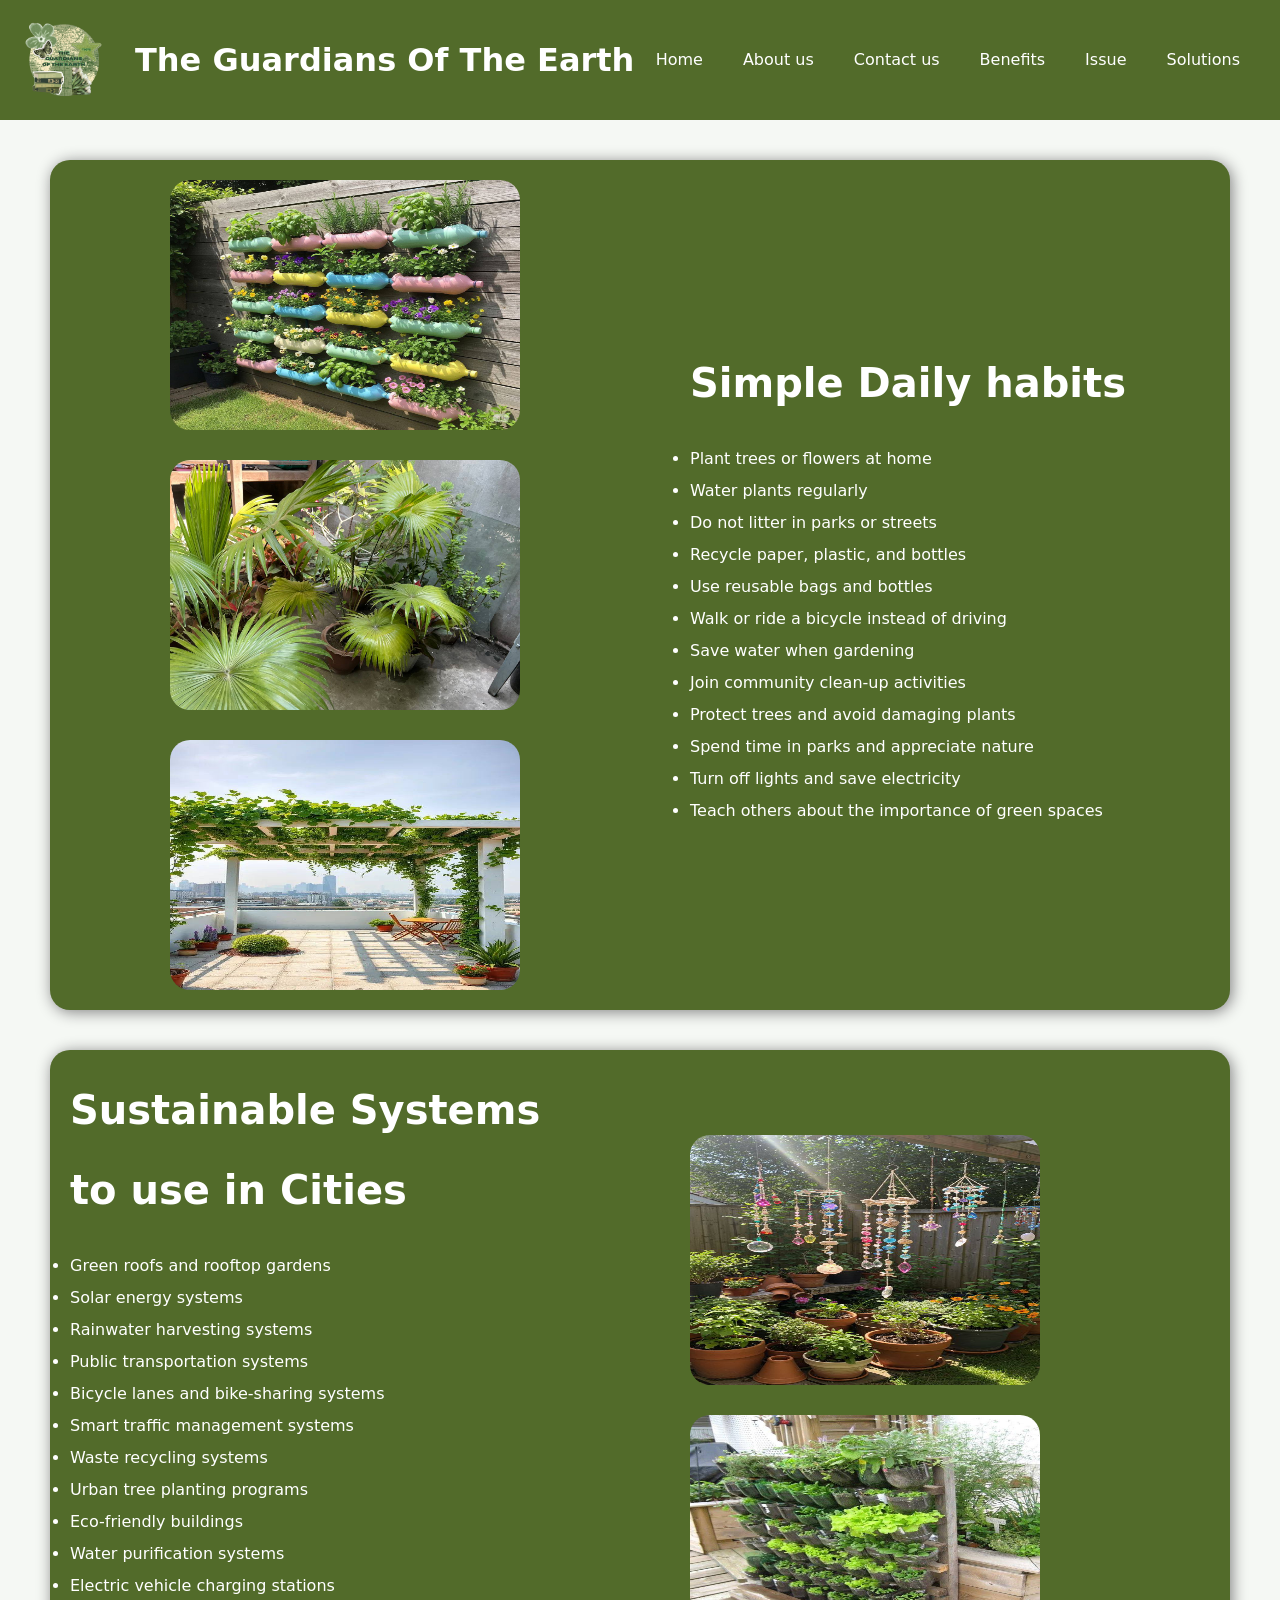
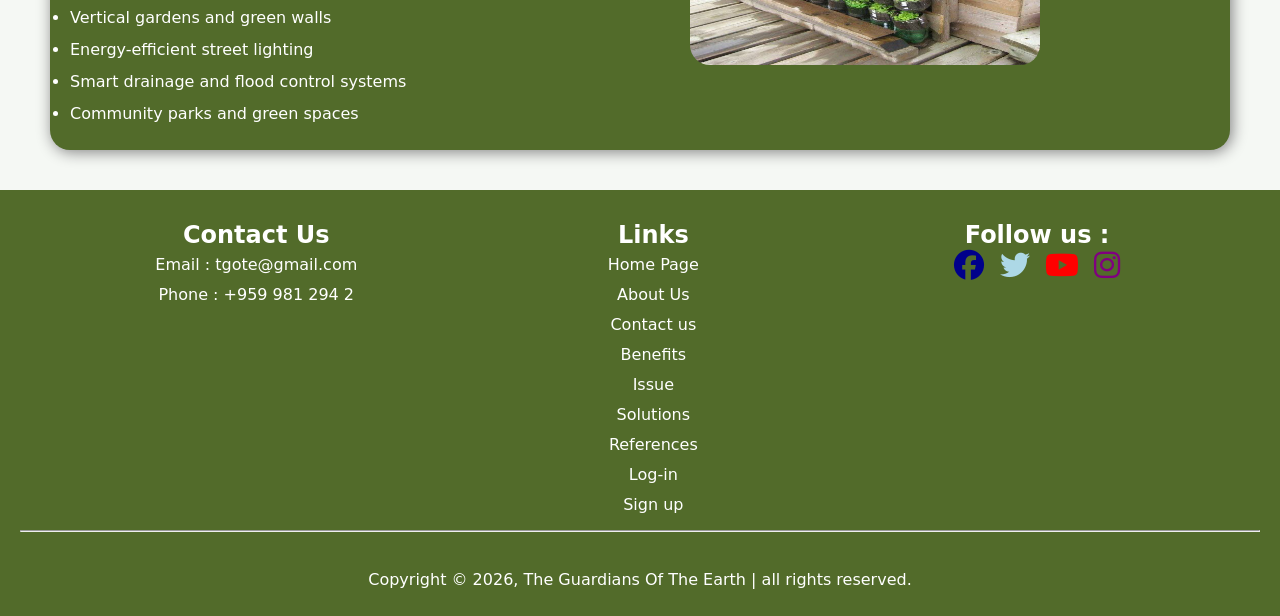
<file: daily_habits.html>
<!DOCTYPE html>
<html lang="en">
<meta name="viewport" content="width=device-width, initial-scale=1.0">
<head>
    <title>Benefits Of Green Spaces</title>
 
    <link rel="stylesheet" href="style.css">
 
    <link rel="stylesheet"
    href="https://cdnjs.cloudflare.com/ajax/libs/font-awesome/6.5.1/css/all.min.css">
</head>
 
<body>
 
    <!--Header-->
 
<div class="header">
 
<div class="header-logo">
 
<img src="images/Screenshot_2026-05-04_095902-removebg-preview.png" alt="logo">
<h1>The Guardians Of The Earth</h1>
 
</div>
<!--Hamburger menu, checkbox-->
 
<input type="checkbox" id="menu-check">
<label for="menu-check" class="header-menu-icon">☰</label>
 
<!--Hamburger menu ends-->
 
<ul class="header-menu" type="none">
 
<li><a href="index.html">Home</a></li>
 
<li><a href="about_us.html">About us</a></li>
 
<li><a href="contact_us.html">Contact us</a></li>
 
<li><a href="benefits.html">Benefits</a></li>
 
<li><a href="issue.html">Issue</a></li>
 
<li><a href="daily_habits.html">Solutions</a></li>
 
 
</ul>
 
</div>
 
<!--Header end-->
 
<!-- SECTION 1 -->
<div class="dh-container">
 
    <div class="dh-container-image">
<img src="images/photo_2026-05-28_23-42-05.jpg" alt="mental health">
<img src="images/photo_2026-05-20_09-35-12.jpg" alt="mental health">
<img src="images/photo_2026-05-28_23-43-03.jpg" alt="mental health">
</div>
 
    <div class="dh-container-text">
<h2>Simple Daily habits</h2>
 
        <p>
<ul>
<li>Plant trees or flowers at home</li>
<li>Water plants regularly</li>
<li>Do not litter in parks or streets</li>
<li>Recycle paper, plastic, and bottles</li>
<li>Use reusable bags and bottles</li>
<li>Walk or ride a bicycle instead of driving</li>
<li>Save water when gardening</li>
<li>Join community clean-up activities</li>
<li>Protect trees and avoid damaging plants</li>
<li>Spend time in parks and appreciate nature</li>
<li>Turn off lights and save electricity</li>
<li>Teach others about the importance of green spaces</li>
</ul>
</p>
</div>
 
</div>
 
<!-- SECTION 2 -->
<div class="dh-container reverse">
 
    <div class="dh-container-text">
<h2>Sustainable Systems to use in Cities</h2>
 
        <p>
<ul>
<li>Green roofs and rooftop gardens</li>
<li>Solar energy systems</li>
<li>Rainwater harvesting systems</li>
<li>Public transportation systems</li>
<li>Bicycle lanes and bike-sharing systems</li>
<li>Smart traffic management systems</li>
<li>Waste recycling systems</li>
<li>Urban tree planting programs</li>
<li>Eco-friendly buildings</li>
<li>Water purification systems</li>
<li>Electric vehicle charging stations</li>
<li>Vertical gardens and green walls</li>
<li>Energy-efficient street lighting</li>
<li>Smart drainage and flood control systems</li>
<li>Community parks and green spaces</li>
</ul>
</p>
</div>
 
    <div class="dh-container-image">
<img src="images/photo_2026-05-28_23-43-08.jpg" alt="physical health">
<img src="images/photo_2026-05-28_23-43-16.jpg" alt="physical health">
</div>
 
</div>
<!--Footer start-->
 
<div class="footer">
 
<div class="footer-container">
<div class="footer-content">
<h2>Contact Us</h2>
 
<p>Email : <a href=" ">tgote@gmail.com</a></p>
 
<p>Phone : +959 981 294 2</p>
 
</div>
<div class="footer-links">
<h2>Links</h2>
 
<ul type="none">
    <li><a href="#Greenspaces">Home Page</a></li>
    <li><a href="about_us.html">About Us</a></li>
    <li><a href="contact_us.html">Contact us</a></li>
    <li><a href="benefits.html">Benefits</a></li>
    <li><a href="issue.html">Issue</a></li>
    <li><a href="daily_habits.html">Solutions</a></li>
    <li><a href="references.html">References</a></li>
    <li><a href="sign_in.html">Log-in</a></li>
    <li><a href="register.html">Sign up</a></li>
 
</ul>
 
</div>
 
<div class="footer-icons">
 
<h2>Follow us : </h2>
<a href="#" class="ft-facebook"><i class="fab fa-facebook"></i></a>
 
<a href="#" class="ft-twitter"><i class="fab fa-twitter"></i></a>
<a href="#" class="ft-youtube"><i class="fab fa-youtube"></i></a>
 
<a href="#" class="ft-instagram"><i class="fab fa-instagram"></i></a>
 
</div>
 
</div>
 
<hr>
 
<br>
 
<p>Copyright &copy; 2026, The Guardians Of The Earth | all rights reserved.</p>
 
</div>
</file>
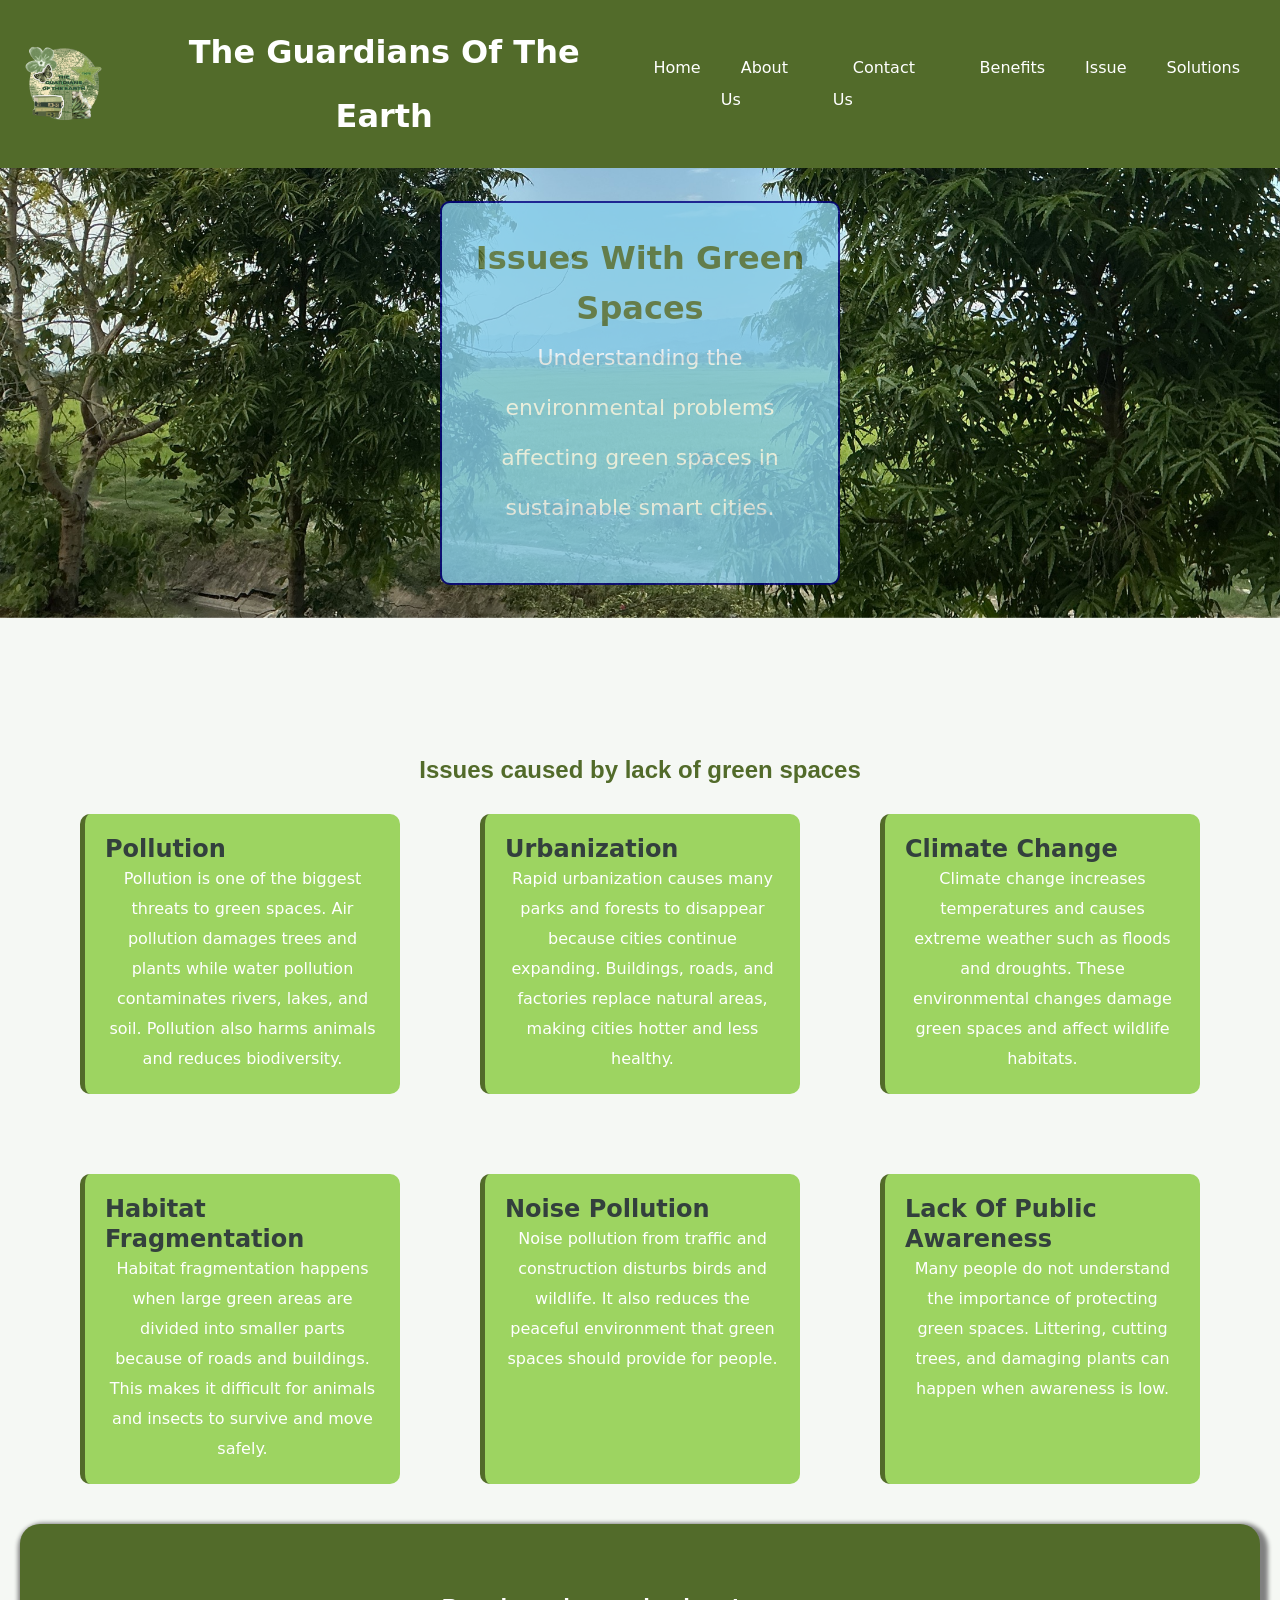
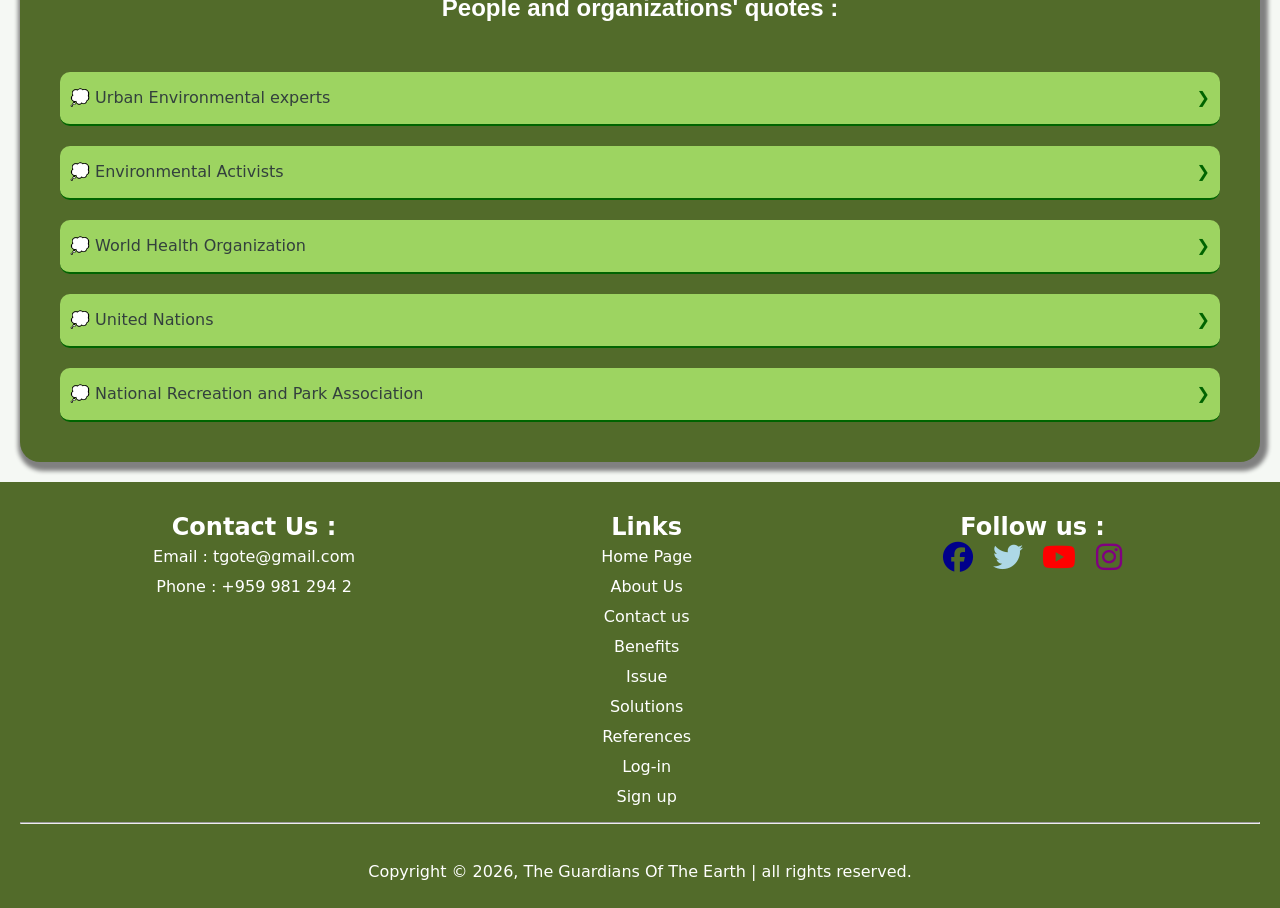
<file: issue.html>
<!DOCTYPE html>
<html lang="en">
<head>
    <meta charset="UTF-8">
    <meta name="viewport" content="width=device-width, initial-scale=1.0">
    <title>Issues</title>
    <link rel="stylesheet" href="style.css">
    <Link rel="stylesheet"
    href="https://cdnjs.cloudflare.com/ajax/libs/font-awesome/6.5.1/css/all.min.css">
</head>
<body>
    <!-- HEADER -->
<div class="header">
 
<div class="header-logo">
 
<img src="images/Screenshot_2026-05-04_095902-removebg-preview.png" alt="logo">
 
<h1>The Guardians Of The Earth</h1>
 
</div>
 
<!-- Hamburger Menu -->
<input type="checkbox" id="menu-check">
 
<label for="menu-check" class="header-menu-icon">☰</label>
 
<!-- Navigation -->
<ul class="header-menu" type="none">
 
<li><a href="index.html">Home</a></li>
 
<li><a href="about.html">About Us</a></li>
<li><a href="contact.html">Contact Us</a></li>
<li><a href="benefits.html">Benefits</a></li>
 
<li><a href="issues.html">Issue</a></li>

 
<li><a href="habits.html">Solutions</a></li>
 

 
</ul>
 
</div>
<!-- HEADER END -->
 
<!-- HERO SECTION -->
<div class="issues-hero">
    <div class="issues-hero-content">
        <h1>Issues With Green Spaces</h1>
        <p>
            Understanding the environmental problems affecting
            green spaces in sustainable smart cities.
        </p>
    </div>
</div>
 
<!-- MAIN CONTENT -->
 <br>
 <br>
 <br>
 <br>

<h2 class="issues-h2">Issues caused by lack of green spaces</h2>
<div class="issues-container">
    <!-- ISSUE 1 -->
    <div class="issue-card">
 
        <h2>Pollution</h2>
 
        <p>
        Pollution is one of the biggest threats to green spaces.
        Air pollution damages trees and plants while water pollution
        contaminates rivers, lakes, and soil.
        Pollution also harms animals and reduces biodiversity.
    </p>
 
    </div>
 
    <!-- ISSUE 2 -->
    <div class="issue-card">
 
        <h2>Urbanization</h2>
 
        <p>
        Rapid urbanization causes many parks and forests
        to disappear because cities continue expanding.
        Buildings, roads, and factories replace natural areas,
        making cities hotter and less healthy.
        </p>
 
</div>
 
<!-- ISSUE 3 -->
<div class="issue-card">
 
<h2>Climate Change</h2>
 
<p>
Climate change increases temperatures and causes
extreme weather such as floods and droughts.
These environmental changes damage green spaces
and affect wildlife habitats.
</p>
 
</div>
 
<!-- ISSUE 4 -->
<div class="issue-card">
 
<h2>Habitat Fragmentation</h2>
 
<p>
Habitat fragmentation happens when large green areas
are divided into smaller parts because of roads and buildings.
This makes it difficult for animals and insects to survive
and move safely.
</p>
 
</div>
 
<!-- ISSUE 5 -->
<div class="issue-card">
 
<h2>Noise Pollution</h2>
 
<p>
Noise pollution from traffic and construction
disturbs birds and wildlife.
It also reduces the peaceful environment
that green spaces should provide for people.
</p>
 
</div>
 
<!-- ISSUE 6 -->
<div class="issue-card">
 
<h2>Lack Of Public Awareness</h2>
 
<p>
Many people do not understand the importance
of protecting green spaces.
Littering, cutting trees, and damaging plants
can happen when awareness is low.
</p>
 
</div>
</div>
 
<!-- PEOPLE'S PERSPECTIVES -->
<section class="perspective-section">
 
<div class="issues-faq-container">
            <div class="issues-faq">
                <h2>People and organizations' quotes : </h2>
                <details>
                    <summary>💭 Urban Environmental experts</summary>
                    <p>"Green spaces are the lungs of our cities." </p>
                </details>
                <details>
                    <summary>💭 Environmental Activists</summary>
                    <p>"Nature is not a luxury but a necessity for health living."</p>
                </details>
                <details>
                    <summary>💭 World Health Organization</summary>
                    <p>“Green spaces are an essential component of healthy urban environments.”</p>
                </details>
                <details>
                    <summary>💭 United Nations</summary>
                    <p>“Public spaces, including green spaces, are critical for sustainable cities.”</p>
                </details>
                <details>
                    <summary>💭 National Recreation and Park Association</summary>
                     <p>“Parks and green spaces are vital infrastructure for communities.”</p>
                </details>
            </div>
        </div>
 
</section>
 
<!-- FOOTER -->
<div class="footer">
 
<div class="footer-container">
 
<div class="footer-content">
    <h2>Contact Us :</h2>
 
<p>Email :
<a href="#">tgote@gmail.com</a>
</p>
 
<p>Phone : +959 981 294 2</p>
 
</div>
 
<div class="footer-links">
 
<h2>Links</h2>
 
<ul type="none">
    <li><a href="#Greenspaces">Home Page</a></li>
    <li><a href="about_us.html">About Us</a></li>
    <li><a href="contact_us.html">Contact us</a></li>
    <li><a href="benefits.html">Benefits</a></li>
    <li><a href="issue.html">Issue</a></li>
    <li><a href="daily_habits.html">Solutions</a></li>
    <li><a href="references.html">References</a></li>
    <li><a href="sign_in.html">Log-in</a></li>
    <li><a href="register.html">Sign up</a></li>
 
</ul>
 
</div>
 
<div class="footer-icons">
 
<h2>Follow us :</h2>
 
<a href="#" class="ft-facebook">
<i class="fab fa-facebook"></i>
</a>
 
<a href="#" class="ft-twitter">
<i class="fab fa-twitter"></i>
</a>
 
<a href="#" class="ft-youtube">
<i class="fab fa-youtube"></i>
</a>
 
<a href="#" class="ft-instagram">
<i class="fab fa-instagram"></i>
</a>
 
</div>
 
</div>
 
<hr>
<br>
 
<p>
Copyright &copy; 2026,
The Guardians Of The Earth |
all rights reserved.
</p>
 
</div>
</body>
</html>
</file>
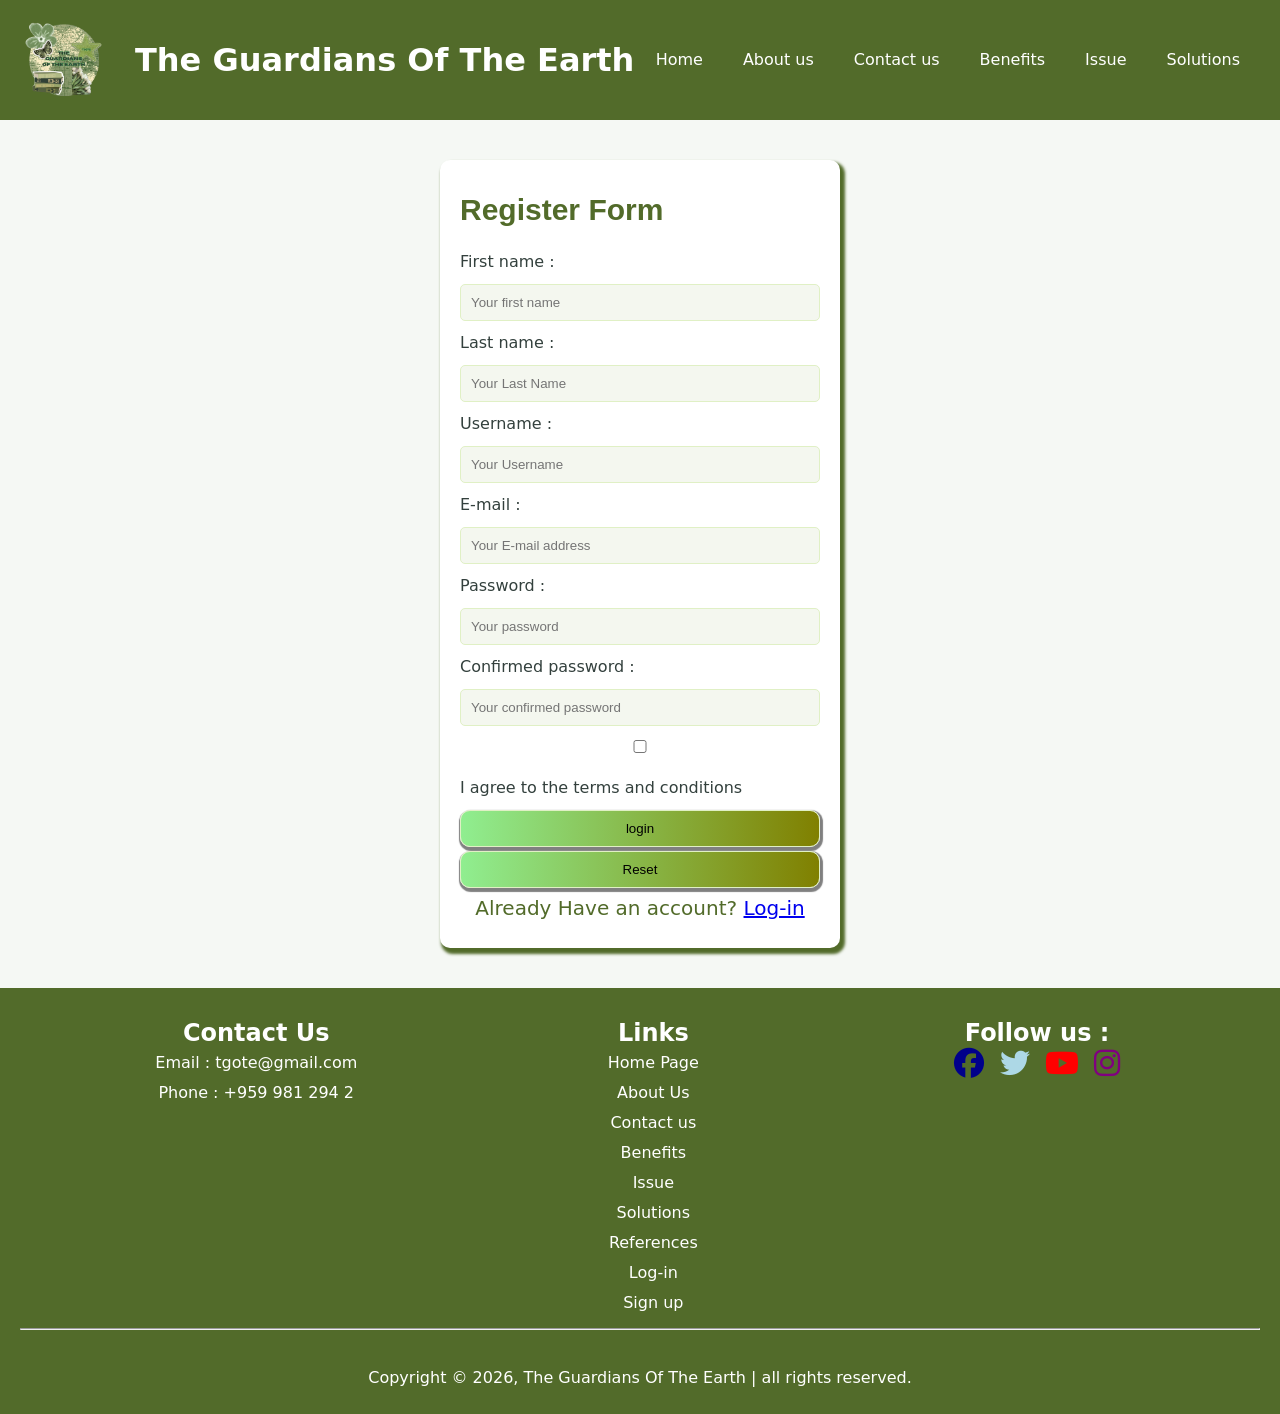
<file: register.html>
<!DOCTYPE html>
<html lang="en">
<head>
    <meta charset="UTF-8">
    <meta name="viewport" content="width=device-width, initial-scale=1.0">
    <title>Sign-in</title>
    <link rel="stylesheet" href="style.css">
    <link rel="stylesheet" href="https://cdnjs.cloudflare.com/ajax/libs/font-awesome/6.5.0/css/all.min.css">
</head>
<body>
    <!--Header-->
    <div class="header">
        <div class="header-logo">
            <img src="images/Screenshot_2026-05-04_095902-removebg-preview.png" alt="logo">
            <h1>The Guardians Of The Earth</h1>
        </div>
        <!--Hamburger menu, checkbox-->
        <input type="checkbox" id="menu-check">
        <label for="menu-check" class="header-menu-icon">☰</label>
        <!--Hamburger menu ends-->
        <ul class="header-menu" type="none">
            <li><a href="index.html">Home</a></li>
            <li><a href="about_us.html">About us</a></li>
            <li><a href="contact_us.html">Contact us</a></li>
            <li><a href="benefits.html">Benefits</a></li>
            <li><a href="issue.html">Issue</a></li>
            <li><a href="daily_habits.html">Solutions</a></li>
        </ul>
    </div>
    <!--Header end-->
    <!--Contents-->
    <div class="register-content">
        <form action="" method="post" class="sign-register" id="register">
            <h2>Register Form</h2>
            <label for="fname">First name : </label><br>
            <input type="text" id="fname" placeholder="Your first name" maxlength="20"> <br>
            <label for="lname">Last name : </label><br>
            <input type="text" id="lname" placeholder="Your Last Name"><br>
            <label for="uname">Username :</label><br>
            <input type="text" id="uname" placeholder="Your Username"><br>
            <label for="email">E-mail : </label><br>
            <input type="email" id="email" placeholder="Your E-mail address"><br>
            <label for="pwd">Password : </label><br>
            <input type="password" id="pwd" placeholder="Your password"><br>
            <label for="cpwd">Confirmed password : </label><br>
            <input type="password" id="cpwd" placeholder="Your confirmed password"><br>
            <!--<input type="checkbox" id="check1" name="checkbox1" value="agree">-->
            
            <input type="checkbox">
                <label>
                I agree to the terms and conditions
            </label>
            <div class="sign-input">
                    <input type="submit" value="login">
                    <br>
                    <input type="reset">
            </div>
            <p>Already Have an account? <a href="sign_in.html">Log-in</a></p>
        </form>
    </div>
    <!--Footer start-->
    <div class="footer">
        <div class="footer-container">
            <div class="footer-content">
                <h2>Contact Us</h2>
                <p>Email : <a href=" ">tgote@gmail.com</a></p>
                <p>Phone : +959 981 294 2</p>
            </div>
            <div class="footer-links">
                <h2>Links</h2>
                <ul type="none">
                    <li><a href="#Greenspaces">Home Page</a></li>
                    <li><a href="about_us.html">About Us</a></li>
                    <li><a href="contact_us.html">Contact us</a></li>
                    <li><a href="benefits.html">Benefits</a></li>
                    <li><a href="issue.html">Issue</a></li>
                    <li><a href="daily_habits.html">Solutions</a></li>
                    <li><a href="references.html">References</a></li>
                   <li><a href="sign_in.html">Log-in</a></li>
                    <li><a href="register.html">Sign up</a></li>
                </ul>
            </div>
            <div class="footer-icons">
                <h2>Follow us : </h2>
                <a href="#" class="ft-facebook"><i class="fab fa-facebook"></i></a>
                <a href="#" class="ft-twitter"><i class="fab fa-twitter"></i></a>
                <a href="#" class="ft-youtube"><i class="fab fa-youtube"></i></a>
                <a href="#" class="ft-instagram"><i class="fab fa-instagram"></i></a>
            </div>
        </div>
        <hr>
        <br>
        <p>Copyright &copy; 2026, The Guardians Of The Earth | all rights reserved.</p>
    </div>
    <!--Footer end-->
</body>
</html>
</file>
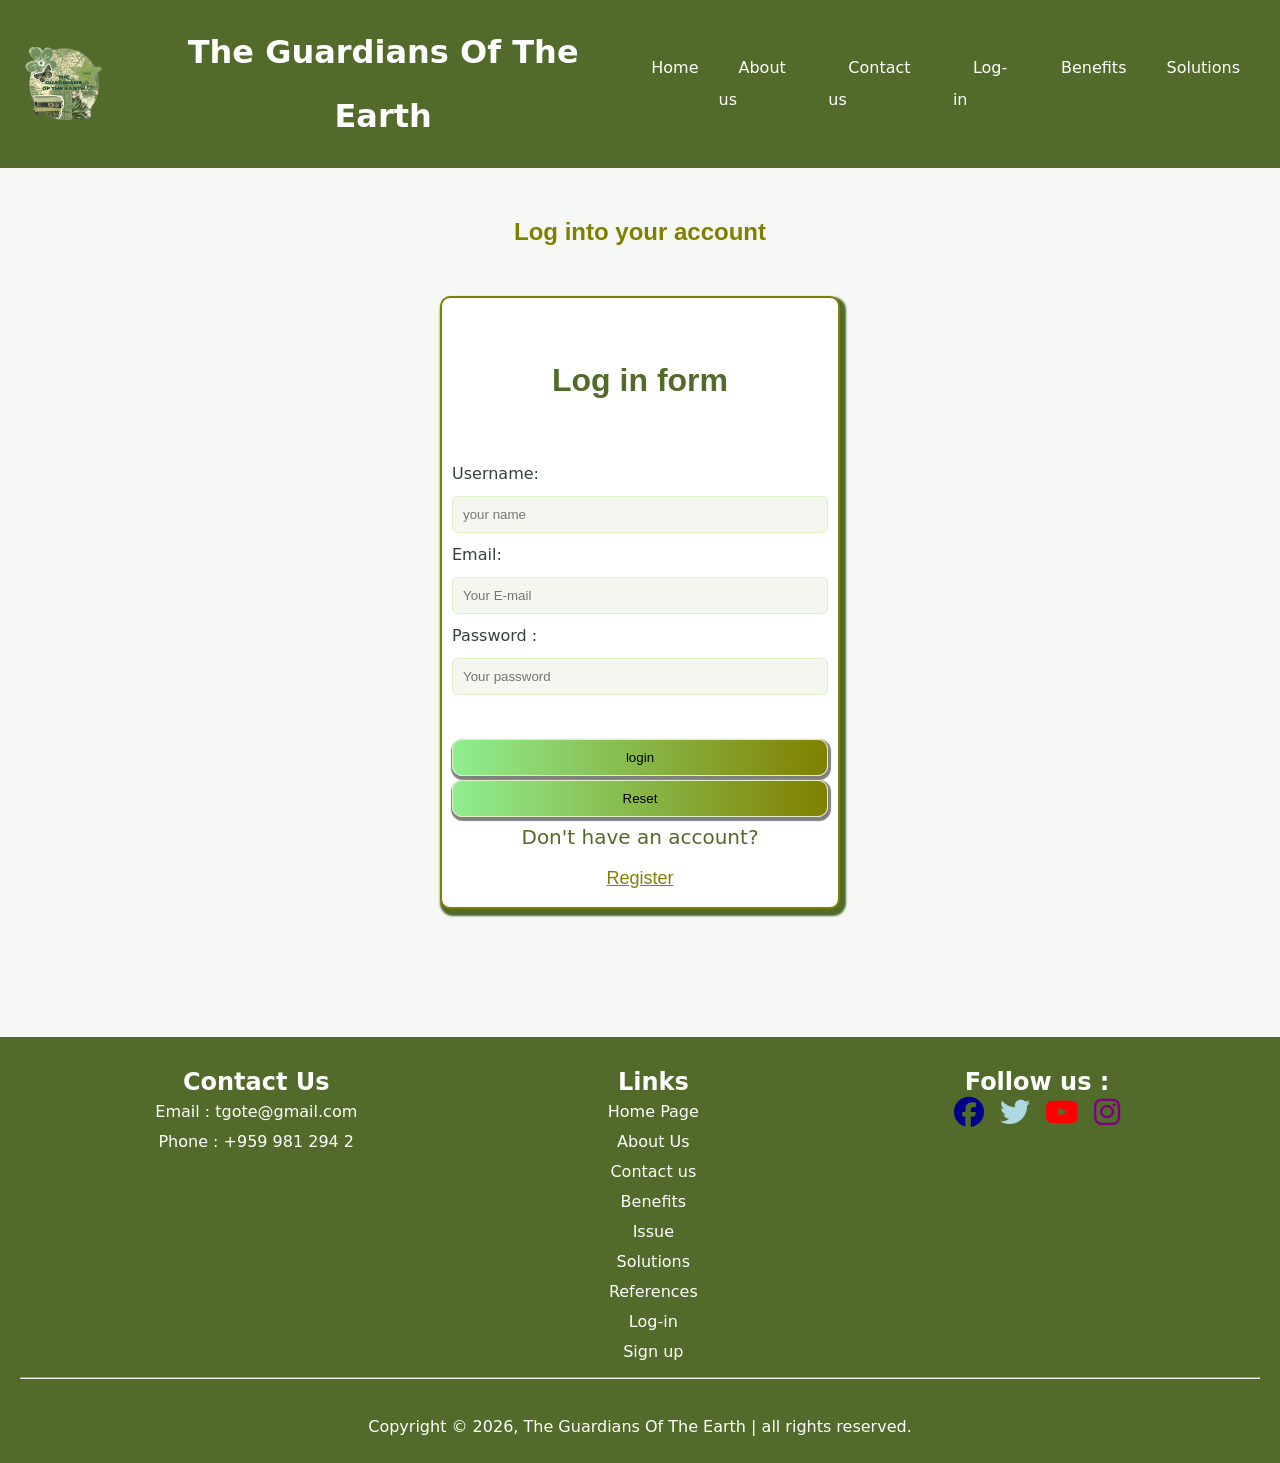
<file: sign_in.html>
<!DOCTYPE html>
<html lang="en">
<head>
    <meta charset="UTF-8">
    <meta name="viewport" content="width=device-width, initial-scale=1.0">
    <title>Sign-in</title>
    <link rel="stylesheet" href="style.css">
    <link rel="stylesheet" href="https://cdnjs.cloudflare.com/ajax/libs/font-awesome/6.5.0/css/all.min.css">
</head>
<body>
    <!--Header-->
    <div class="header">
        <div class="header-logo">
            <img src="images/Screenshot_2026-05-04_095902-removebg-preview.png" alt="logo">
            <h1>The Guardians Of The Earth</h1>
        </div>
        <!--Hamburger menu, checkbox-->
        <input type="checkbox" id="menu-check">
        <label for="menu-check" class="header-menu-icon">☰</label>
        <!--Hamburger menu ends-->
        <ul class="header-menu" type="none">
            <li><a href="index.html">Home</a></li>
            <li><a href="about_us.html">About us</a></li>
            <li><a href="contact_us.html">Contact us</a></li>
            <li><a href="sign_in.html">Log-in</a></li>
            <li><a href="benefits.html">Benefits</a></li>
            <li><a href="daily_habits.html">Solutions</a></li>
        </ul>
    </div>
    <!--Header end-->
    <!--Content-->
    <div class="sign-content">
        <h2>Log into your account</h2>
        <form action="" method="post" class="sign-login">
            <h2 class="si-oh">Log in form</h2>
            <label for="uname">Username: </label><br>
                <input type="text" id="uname" placeholder="your name" maxlength="20" ><br>
                <label for="email">Email: </label><br>
                <input type="email" name="" id="email" placeholder="Your E-mail"><br>
                <label for="code">Password : </label><br>
                <input type="password" name="" id="code" placeholder="Your password"><br><br>
                <div class="sign-input">
                    <input type="submit" value="login">
                    <br>
                    <input type="reset">
                </div>
                <p>Don't have an account?<a href="register.html">Register</a></p>
        </form>
        
    </div>
    <br><br><br><br>
    <!--content end-->
    <!--Footer start-->
    <div class="footer">
        <div class="footer-container">
            <div class="footer-content">
                <h2>Contact Us</h2>
                <p>Email : <a href=" ">tgote@gmail.com</a></p>
                <p>Phone : +959 981 294 2</p>
            </div>
            <div class="footer-links">
                <h2>Links</h2>
                <ul type="none">
                    <li><a href="#Greenspaces">Home Page</a></li>
                    <li><a href="about_us.html">About Us</a></li>
                    <li><a href="contact_us.html">Contact us</a></li>
                    <li><a href="benefits.html">Benefits</a></li>
                    <li><a href="issue.html">Issue</a></li>
                    <li><a href="daily_habits.html">Solutions</a></li>
                    <li><a href="references.html">References</a></li>
                    <li><a href="sign_in.html">Log-in</a></li>
                    <li><a href="register.html">Sign up</a></li>
                </ul>
            </div>
            <div class="footer-icons">
                <h2>Follow us : </h2>
                <a href="#" class="ft-facebook"><i class="fab fa-facebook"></i></a>
                <a href="#" class="ft-twitter"><i class="fab fa-twitter"></i></a>
                <a href="#" class="ft-youtube"><i class="fab fa-youtube"></i></a>
                <a href="#" class="ft-instagram"><i class="fab fa-instagram"></i></a>
            </div>
        </div>
        <hr>
        <br>
        <p>Copyright &copy; 2026, The Guardians Of The Earth | all rights reserved.</p>
    </div>
    <!--Footer end-->
</body>
</html>
</file>
<file: style.css>
*{
    padding: 0px;
    margin: 0px;
    box-sizing: border-box;
}
body{
    background-color: beige;
    justify-content: center;
    align-items: center;
}
/*nav*/
.header{
    background-color: rgb(82, 107, 42);
    display: flex;
    justify-content: space-between;
    align-items: center;
    padding: 20px;
    position: sticky;
    top: 0;
    z-index: 10;
}
.header-logo{
    display: flex;
    align-items: center;
    gap: 30px;
}
.header-logo h1{
    color: white;
}
.header-logo img{
    width: 85px;
    height: 80px;
}
.header-menu{
    display: flex;
}
.header-menu li a{
    color: white;
    text-decoration: none;
    padding: 20px;
}
.header-menu li a:hover{
    background-color: skyblue;
    border-radius: 5px;
    padding: 7px;
}
#menu-check{
    display: none;
}
.header-menu-icon{
    display: none;
    font-size: 30px;
    color: skyblue;

}
@media (max-width:600px) {
    .header-menu{
        display: none;
        flex-direction: column;
        position: absolute;
        left: 0;
        top: 120px;
        width: 100%;
        background-color: rgb(42, 60, 12);
        text-align: center;
        padding: 10px;
    }
    #menu-check:checked ~ .header-menu{
        display: flex;

    }
    .header-menu-icon{
        display: block;
    }
}
/*nav-end*/
/*content*/
.homepage-hero-container{
    background: url(images/Inya-Lake-Park-in-Yangon.webp) no-repeat center bottom;
    height: 450px;
    background-size: cover;
    position: relative;
    display: flex;
    justify-content: center;
    align-items: center;
}
.homepage-hero-content{

    border-radius: 10px;
    background-color: rgb(163, 245, 164);
    opacity: 0.8;
    width: 400px;
    position: absolute;
    /*top: 140px;
    left: 550px;*/
    margin: 10px;
    padding: 30px;
    text-align: center;
    color: olive;
    line-height: 30px;
}
.homepage-hero-content p{
    color: rgb(82, 107, 42);
}
.homepage-hero-content button{
    border: 1px solid lightblue;
    border-radius: 10px;
    padding: 10px;
    background: linear-gradient(to right, lightgreen, rgb(82, 107, 42));
    box-shadow: 2px 3px 2px 3px grey;
}
.homepage-hero-content button:hover{
    background: linear-gradient(to right, rgb(82, 107, 42), lightgreen);
    transform: scale(1.05);
}
.homepage-hero-content a{
    text-decoration: none;
    color: blue;
}
.homepage-article{
    background-color: rgb(82, 107, 42);
    border-radius: 10px 50px 10px 50px;
    padding: 20px;
    margin: 10px 50px;
    box-shadow: 3px 4px 5px 4px rgb(52, 62, 34);
    text-align: center;
    line-height: 40px;
}

/*.homepage-article h2{
    color: white;
    font-family: 'Gill Sans', 'Gill Sans MT', Calibri, 'Trebuchet MS', sans-serif;
    font-size: large;
}
.homepage-article p{
    color: white;
}
.homepage-aside h2{
    color: white;
}
.homepage-aside li a{
    color: white;
    text-decoration: none;
}
.homepage-aside li a:hover{
    color: skyblue;
    text-decoration: underline;
}*/
.homepage-container-ttp{
    background-color: rgba(133, 250, 118, 0.751);
    border-radius: 10px;
    box-shadow: 3px 3px 3px 3px rgb(82, 107, 42);
    margin: 50px;
    padding: 20px;
    align-items: center;
    text-align: center;
    margin: 0px auto;
    line-height: 50px;
    width: 1300px;
}
.homepage-container-ttp h2{
    color: rgb(82, 107, 42);
    font-family: Arial, Helvetica, sans-serif;
    margin: 20px;
    padding: 20px;
}
.homepage-container-ttp p{
    color: rgb(82, 107, 42);
    line-height: 1.6;
    padding: 20px;
    margin: 20px;
}
.homepage-what-to-learn{
    display: flex;
    justify-content: center;

}
.homepage-cntnr{
    width: 300px;
    margin: 20px;
    padding: 20px;
    align-items: center;
    text-align: center;
    background-color: rgba(133, 250, 118, 0.751);
    border-radius: 10px 50px 10px 50px;
}
.homepage-cntnr img{
    width: 150px;
    border-radius: 100%;
    margin: 20px;
    padding: 20px;
}
.homepage-cntnr h2{
    text-align: center;
    color: rgb(82, 107, 42);
    margin: 10px;
    padding: 10px;
    font-family: Arial, Helvetica, sans-serif;
}
.homepage-cntnr p{
    text-align: center;
    color: rgb(82, 107, 42);
    margin: 20px;
    padding: 20px;
}
.homepage-h1{
    text-align: center;
    color: rgb(82, 107, 42);
    font-family: Arial, Helvetica, sans-serif;
}
.homepage-container{
    background-color: rgb(82, 107, 42);
    border-radius: 10px;
    padding: 20px;
    margin: 20px;
    text-align: center;
    box-shadow: 3px 4px 5px 4px;
    line-height: 40px;
    
}
h1{
    display: flex;
    justify-content: space-between;
    align-items: center;
}
.homepage-h2ppw{
    text-align: center;
    color: rgb(82, 107, 42);
    font-family: 'Gill Sans', 'Gill Sans MT', Calibri, 'Trebuchet MS', sans-serif;
    padding: 20px;
    margin: 20px;
}*/
.homepage-content{
    width: 100%;
}
.homepage-container h2{
    font-family: 'Gill Sans', 'Gill Sans MT', Calibri, 'Trebuchet MS', sans-serif;
    color: white;
    text-align: center;
    
}
.homepage-container p{
    display: flex;
    justify-content: center;
    align-items: center;
}
.homepage-container h2, p{
    text-align: center;
    color: white;
}
.homepage-container img{
    width: 300px;
    height: 300px;
    float: left;
    margin: 20px;
}
.homepage-container img:hover{
    transform: scale(1.05);
}
.homepage-container::after{
    content: " ";
    clear: both;
    display: block;
}
.homepage-card{
    width: 300px;
    background-color: rgb(202, 247, 194);
    box-shadow: 3px 4px 5px 4px rgb(82, 107, 42);
    padding: 20px;
    margin: 20px;
    border-radius: 10px;
    flex: 1;
    height: 90%;
    line-height: 30px;
    height: 400px;
}
.homepage-card p{
    text-decoration: none;
    color: black;
    text-align: center;
}
.homepage-card a{
    text-align: center;
}
.homepage-card h5:hover{
    color: rebeccapurple;
}
.homepage-card img{
    width: 100%;
    height: 180px;
    margin: 20px;
    object-fit: cover;
    display: block;
    margin: auto;
}
.homepage-container-two{
    display: flex;
    padding: 10px;
    margin: 20px;
    justify-content: center;
}
@media (max-width:768px) {
    .homepage-card{
        width: 130px;
        padding: 10px;
        margin: 10px;
        height: 180px;
    }
    .homepage-card img{
        height: 100px;
    }
}
.homepage-card:hover{
    transform: scale(1.05);
}
.homepage-h2{
    color: rgb(82, 107, 42);
    text-align: center;
    font-size: xx-large;
}
.homepage-card h3{
    text-decoration: none;
    color: navy;

}
.homepage-card h3:hover{
    text-decoration: underline;
    color: rgb(82, 107, 42);
}
.homepage-button{
    border-radius: 10px;
    padding: 10px;
    background: linear-gradient(to right, lightgreen, olive);
    box-shadow: 1px 2px 1px 2px grey;
    margin: 10px;
}
.homepage-button:hover{
    background: linear-gradient(to right, olive, lightgreen);
    transform: scale(1.1);
}
.homepage-login-wrapper{
    justify-content: center;
    display: flex;
    align-items: center;
    width: 100%;
}
.homepage-log-in{
    width: 400px;
    top: 600px;
    left: 500px;
    margin: 12px;
    padding: 30px;
    text-align: center;
}
.homepage-faq-container{
    display: flex;
    justify-content: space-between;
    align-items: center;
    padding: 20px;
    margin: 20px;
    box-shadow: 3px 4px 4px 5px grey;
    border-radius: 20px;
    background-color: rgb(82, 107, 42);
}
.homepage-faq h2{
    text-align: center;
    color: white;
    font-family: Arial, Helvetica, sans-serif;
    margin: 20px;
    padding: 20px;
}
.homepage-faq{
    flex: 1;
}
.homepage-faq details{
    background-color: rgb(157, 212, 97);
    border-bottom: 2px solid darkgreen;
    margin: 20px;
    padding: 10px;
    border-radius: 10px;
}
.homepage-faq p{
    background-color: rgb(209, 241, 196);
    border-left: 5px solid darkgreen;
    padding: 10px;
    border-radius: 10px;
    color: black;
    margin: 20px;
    padding: 20px;
}
.homepage-faq summary{
    list-style: none;
    display: flex;
    justify-content: space-between;
}
.homepage-faq details summary::after{
    content: "❯";
    color: darkgreen;
}
.homepage-faq details:open summary::after{
    transform: rotate(90deg);
}
/*footer*/
.footer{
    background-color: rgb(82, 107, 42);
    color: white;
    text-align: center;
    padding: 20px;
}
.footer-container{
    display: flex;
    justify-content: space-around;
    margin: 10px;
    line-height: 30px;
}
.footer-container a{
    color: white;
    text-decoration: none;
}
.footer-container a:hover{
    color: skyblue;
}
.footer-icons a{
    font-size: 30px;
    margin: 5px;

}
.ft-facebook i{
    color: darkblue;
}
.ft-twitter i{
    color: lightblue;
}
.ft-youtube i{
    color: red;
}
.ft-instagram i{
    color: purple;
}
@media (max-width:768px) {
    .footer-container{
        flex-direction: column;
        gap: 20px;
    }
}
/*Home page end*/
/*Log in page start*/
.sign-login{
    border: 2px solid olive;
    border-radius: 10px;
    width: 400px;
    padding: 10px;
    background-color: white;
    box-shadow: 3px 4px 2px 3px rgb(82, 107, 42);
    margin: auto;
}
.sign-login input{
    width: 100%;
    padding: 10px;
}
.sign-content h2{
    color: olive;
    text-align: center;
    font-family: Arial, Helvetica, sans-serif;
    margin: 20px;
    padding: 20px;
}
.sign-login h2{
    color: rgb(82, 107, 42);
    font-size: xx-large;
}
.sign-login p{
    color: rgb(82,107,42);
}
.sign-login label, .sign-register label{
    font-size: medium;
}
.sign-login-form{
    margin: 20px;
    padding: 20px;
}
.sign-input input{
    border-radius: 10px;
    padding: 10px;
    background: linear-gradient(to right, lightgreen, olive);
    box-shadow: 1px 2px 1px 2px grey;
}
.sign-input input:hover{
    transform: scale(1.05);
}
.sign-register{
    border-radius: 10px;
    width: 400px;
    padding: 20px;
    background-color: white;
    box-shadow: 3px 4px 3px 2px rgb(82,107,42);
    margin: auto;
    padding: 20px;
}
.sign-register input{
    width: 100%;
    padding: 10px;
}
.rgt-term-agreement{
    display: flex;
    justify-content: center;
    gap: 8px;
}
.rgt-term-agreement input{
    width: auto;
}
.sign-register p{
    color: rgb(82, 107, 42);
}
.sign-register h2{
    color: rgb(82,107,42);
    font-family: Arial, Helvetica, sans-serif;
}
.sign-content a{
    text-align: center;
    color: olive;
    font-size: large;
    font-family: Arial, Helvetica, sans-serif;
    margin: 20px;
    padding: 20px;
    align-items: center;
}
@media (max-width:768px) {
    .sign-login{
    border: 2px solid olive;
    border-radius: 10px;
    width: fit-content;
    padding: 20px;
    background-color: rgb(94, 149, 100);
    margin: auto;
    align-items: center;
    justify-content: center;
    text-align: center;
}
}
.sign-container-form a{
    color: blue;
    font-size: smaller;
}
.register-content{
    margin: 20px;
    padding: 20px;
}
.rgt-term-agreement span{
    font-size: medium;

}
@media (max-width:1188px) {
    .sign-login{
        flex-direction: column;
        align-items: center;
    }
}
@media (max-width:1024px) {
    .sign-content{
        width: fit-content;
        margin: auto;
        width: 80%;
    }
}
@media (min-width:768px) {
    .sign-content{
        width: 70%;
        width: fit-content;
        margin: auto;
    }
}
/*Register page end*/
/*contact us page start*/
*{
            margin: 0;
            padding: 0;
            box-sizing: border-box;
        }
        body {
            font-family: Inter, system-ui, sans-serif;
            background: #f5f8f4;
            color: #33403d;
            line-height:2;
        }
        .contact_hero_container{
            background: linear-gradient(to right, #d4ffc6, #c2f2d2, #e1e8df );
            background-size: cover;
            border-radius: 0 0 50px 50px;
            height: 350px;
            display: flex;
            justify-content: center;
            align-items: center;
 
        }
        .contact_hero_content{
            padding: 30px;
            text-align: center;
            color: #002508;
            transition:0.5s ;
        }
        .contact_hero_content:hover{
            transform: translateX(20px);
            background-color: rgba(171, 239, 171, 0.4);
            border-radius: 10px;
        }
        .ad-container{
            padding: 30px;
            color: #002508;
        }
        .address-mail{
            width: 95%;
            display: flex;
            justify-content:space-evenly;
            align-items: flex-end;
            background-color: white;
            border-radius: 30px;
            box-shadow: 2px 2px 3px 4px rgb(249, 247, 247);
            padding: 20px;
            margin: auto;
            gap: 30px;
        }
        .address{
            flex: 3;
            padding: 40px;
            font-size: 18px;
            line-height: 30px;
        }      
        .mail{
            flex: 4;
            padding: 20px;
        }
        form{
            border-radius: 10px;
            font-size: 20px;
        }
        form input, form textarea {
            width: 100%;
            padding: 10px;
            border: 1px solid rgb(224, 240, 197);
            border-radius: 5px;
            background-color: rgb(244, 247, 239);
        }
        .form-btn{
            width: 100%;
            background-color: rgb(82,107,42);
            padding: 10px;
            border: 1px solid darkolivegreen;
            border-radius: 10px;
            color: white;
            margin-top: 10px;
            transition: all 0.5s linear;
        }
        .form-btn:hover{
            transform: translateY(-10px);
            box-shadow: 0 0 25px rgba(43, 74, 66, 0.6);
        }
        .contact-address{
            background-color: rgb(199, 234, 144);
            margin: 20px;
            padding: 20px;
            border-radius: 10px;
        }
        .contact-address p, h1{
            color: rgb(82,107,42);
            text-align: center;
        }
/*Contact us ends*/

/*daily habit*/
/* HERO SECTION */
.benefits-hero{
    display: flex;
    justify-content: space-around;
    align-items: center;
    background-color: rgb(82, 107, 42);
    color: white;
    margin: 30px;
    padding: 30px;
    border-radius: 20px;
    box-shadow: 5px 5px 10px gray;
}
 
.benefits-hero img{
    width: 350px;
    border-radius: 20px;
}
 
.benefits-hero-text{
    width: 50%;
}
 
.benefits-hero-text h1{
    font-size: 40px;
    margin-bottom: 20px;
}
 
.benefits-hero-text p{
    line-height: 1.6;
}
 
/* BENEFIT BOX */
 
.benefits-box{
    display: flex;
    align-items: center;
    gap: 30px;
    background-color: rgb(82, 107, 42);
    color: white;
    margin: 30px;
    padding: 30px;
    border-radius: 20px;
    box-shadow: 5px 5px 10px gray;
}
 
.benefits-box img{
    width: 300px;
    border-radius: 20px;
}
 
.benefits-box h2{
    margin-bottom: 15px;
}
 
.benefits-box p{
    line-height: 1.6;
}
 
.benefits-reverse{
    flex-direction: row-reverse;
}
 
/* CARDS */
 
.benefits-cards{
    display: flex;
    justify-content: center;
    gap: 20px;
    margin: 40px;
    flex-wrap: wrap;
}
 
.benefits-card{
    background-color: rgb(82, 107, 42);
    color: white;
    width: 250px;
    padding: 25px;
    text-align: center;
    border-radius: 20px;
    box-shadow: 5px 5px 10px gray;
}
 
.benefits-card i{
    font-size: 40px;
    margin-bottom: 15px;
}
 
.benefits-card h3{
    margin-bottom: 10px;
}
 
.benefits-card p{
    line-height: 1.5;
}
 
/* QUOTE */
 
.benefits-quote{
    background-color: rgb(82, 107, 42);
    color: white;
    text-align: center;
    margin: 30px;
    padding: 40px;
    border-radius: 20px;
    box-shadow: 5px 5px 10px gray;
}
.benefits-hero-text h1{
    color: white;
    text-align: center;
}
.dh-container{
    background-color: rgb(82, 107, 42);
    margin: 40px 50px;
    padding: 20px;
    border-radius: 20px;
    display: flex;
    justify-content: center;
    align-items: center;
    box-shadow: 2px 2px 15px gray;
}
 
/* IMAGE */
.dh-container-image{
    flex: 1;
    display: flex;
    flex-wrap: wrap;
    gap: 30px;
    margin-left: 100px;
}
.dh-container-image img{
    width: 350px;
    height: 250px;
    border-radius: 20px;
}
 
/* TEXT */
.dh-container-text{
    flex: 1;
    color: white;
} 
.dh-container-text h2{
    margin-bottom: 20px;
    font-size: 40px;
}
 
.dh-container-text p{
    line-height: 1.8;
    font-size: 22px;
}
 
/* REVERSE */
.dh-reverse{
    flex-direction: row;
}
 
/* RESPONSIVE */
@media (max-width:768px){
 
    .container{
        flex-direction: column;
        text-align: center;
    }
 
    .container-image img{
        width: 100%;
        height: auto;
    }
 
}
.benefits-container{
    margin: 20px;
}
/*Daily Habit*/
/*Daily Habit*/
/*Daily Habit*/
/*About us start*/
.au-hero-container{
    background: url(images/1-0-768x506\ \(1\).jpg) no-repeat center bottom;
    height: 450px;
    background-size: cover;
    position: relative;
    display: flex;
    justify-content: center;
    align-items: center;
}
.au-hero-content{
    border-radius: 10px;
    background-color: rgb(163, 245, 164);
    opacity: 0.8;
    width: 400px;
    position: absolute;
    margin: 10px;
    padding: 30px;
    text-align: center;
    color: olive;
    line-height: 50px;
}
.au-hero-content p{
    color: rgb(82, 107, 42);
}
.au-hero-content button{
    border: 1px solid lightblue;
    border-radius: 10px;
    padding: 10px;
    background: linear-gradient(to right, lightgreen, rgb(82, 107, 42));
    box-shadow: 2px 3px 2px 3px grey;
}
.au-hero-content button:hover{
    background: linear-gradient(to right, rgb(82, 107, 42), lightgreen);
    transform: scale(1.05);
}
.au-hero-content a{
    text-decoration: none;
    color: blue;
 
}
.au-content{
    width: 100%;
}
.au-container h2{
    font-family: 'Gill Sans', 'Gill Sans MT', Calibri, 'Trebuchet MS', sans-serif;
    color: white;
    text-align: center;
    
}
.au-container p{
    display: flex;
    justify-content: center;
    align-items: center;
}
.au-container h2, p{
    text-align: center;
    color: white;
}
.au-container img{
    width: 300px;
    height: 300px;
    float: left;
    margin: 20px;
}
.au-container img:hover{
    transform: scale(1.05);
}
.au-container::after{
    content: " ";
    clear: both;
    display: block;
}
.au-container{
    background-color: rgb(82, 107, 42);
    border-radius: 10px;
    padding: 20px;
    margin: 20px;
    text-align: center;
    box-shadow: 3px 4px 5px 4px;
    line-height: 50px;
    
}
.au-container{
    background-color: rgb(82, 107, 42);
    border-radius: 10px;
    padding: 20px;
    margin: 20px;
    text-align: center;
    box-shadow: 3px 4px 5px 4px;
    line-height: 40px;
}
.au-big-container{
    display: flex;
}
.au-h2{
    font-family: Arial, Helvetica, sans-serif;
    font-size: large;
    text-align: center;
    color: rgb(82, 107, 42);
}
.au-member-card{
    background-color: rgb(82,107,42);
    margin: 20px;
    padding: 20px;
    border-radius: 10px;
    box-shadow: 2px 3px 2px 3px grey;
    width: fit-content;
    gap: 20px;
}
.au-member-card img{
    width: 250px;
    height: 250px;
}
.au-member-card h4{
    text-align: center;
    font-size: large;
    font-family: Arial, Helvetica, sans-serif;
    color: white;
}
.au-members{
    display: flex;
    align-items: center;
    justify-content: center;
    background-color: rgba(179, 242, 179, 0.997);
    border-radius: 10px;
    margin: 20px;
    padding: 20px;
}
.au-jj{
    text-align: center;
    font-size: larger;
    font-family: 'Trebuchet MS', 'Lucida Sans Unicode', 'Lucida Grande', 'Lucida Sans', Arial, sans-serif;
    color: rgb(82,107,42);
}
.au-member-card:hover{
    transform: scale(1.05);
}
@media (max-width:900px) {
    .au-member-card img{
        width: 100px;
        height: 100px;
    }
    .au-member-card{
        height: 90%;
        flex: 1;
    }
}
@media (max-width:768px) {
    .au-member-card img{
        width: 70px;
        height: 70px;
    }
    .au-member-card{
        height: 90%;
        flex: 1;
    }
}
@media (max-width:600px) {
    .au-members{
        flex-direction: column;
        margin: 20px;
        padding: 20px;
    }
    .au-member-card{
        display: flex;
        margin: 20px;
        padding: 20px;
        width: 90%;
        flex: 1;
    }
}
/*About us end*/
/*Issue start*/

.issues-hero{
    background: url(images/Image\ \(35\).jpg) no-repeat center bottom;
    height: 450px;
    background-size: cover;
    position: relative;
    display: flex;
    justify-content: center;
    align-items: center;
}
 
.issues-hero h2{
    font-size:55px;
    margin-bottom:20px;
}
 
.issues-hero p{
    font-size:22px;
    margin-bottom:20px;
}
 
.issues-hero button{
    padding:12px 25px;
    border:none;
    background-color:blue;
    color:white;
    border-radius:5px;
    font-size:18px;
}
 
.intro,.dqeq,.about,.issues,.benefits,.habits,.contact,.references{
    padding:60px;
    line-height:1.8;
}
 
.issue-card, .perspective-box{
    background-color:rgb(157, 212, 97);
    padding:20px;
    margin:20px 0;
    border-left:5px solid rgb(82,107,42);
    margin: 20px;
    padding: 20px;
    border-radius: 10px;
    line-height: 30px;
}
 
.contact form{
    display:flex;
    flex-direction:column;
    gap:15px;
    max-width:500px;
}
 
.contact input,.contact textarea{
    padding:12px;
}
 
.contact button{
    padding:12px;
    background-color:blue;
    color:white;
    border:none;
}
.issues-hero-content{
    border: 2px solid navy;
    border-radius: 10px;
    background-color: skyblue;
    opacity: 0.8;
    width: 400px;
    position: absolute;
    margin: 10px;
    padding: 30px;
    text-align: center;
    color: olive;
    line-height: 50px;
}
.issues-container{
    display: flex;
    width: fit-content;
}
.issues-h2{
    text-align: center;
    color: rgb(82, 107, 42);
    font-family: 'Trebuchet MS', 'Lucida Sans Unicode', 'Lucida Grande', 'Lucida Sans', Arial, sans-serif;
}
.issues-faq-container{
    display: flex;
    justify-content: space-between;
    align-items: center;
    padding: 20px;
    margin: 20px;
    box-shadow: 3px 4px 4px 5px grey;
    border-radius: 20px;
    background-color: rgb(82, 107, 42);
}
.issues-faq h2{
    text-align: center;
    color: white;
    font-family: Arial, Helvetica, sans-serif;
    margin: 20px;
    padding: 20px;
}
.issues-faq{
    flex: 1;
}
.issues-faq details{
    background-color: rgb(157, 212, 97);
    border-bottom: 2px solid darkgreen;
    margin: 20px;
    padding: 10px;
    border-radius: 10px;
}
.issues-faq p{
    background-color: rgb(209, 241, 196);
    border-left: 5px solid darkgreen;
    padding: 10px;
    border-radius: 10px;
    color: black;
    margin: 20px;
    padding: 20px;
}
.issues-faq summary{
    list-style: none;
    display: flex;
    justify-content: space-between;
}
.issues-faq details summary::after{
    content: "❯";
    color: darkgreen;
}
.issues-faq details:open summary::after{
    transform: rotate(90deg);
}
.issues-container{
    display: flex;
    flex-wrap: wrap;
    justify-content: center;
    gap: 40px;
}
.issue-card{
    width: 25%;
}
</file>
